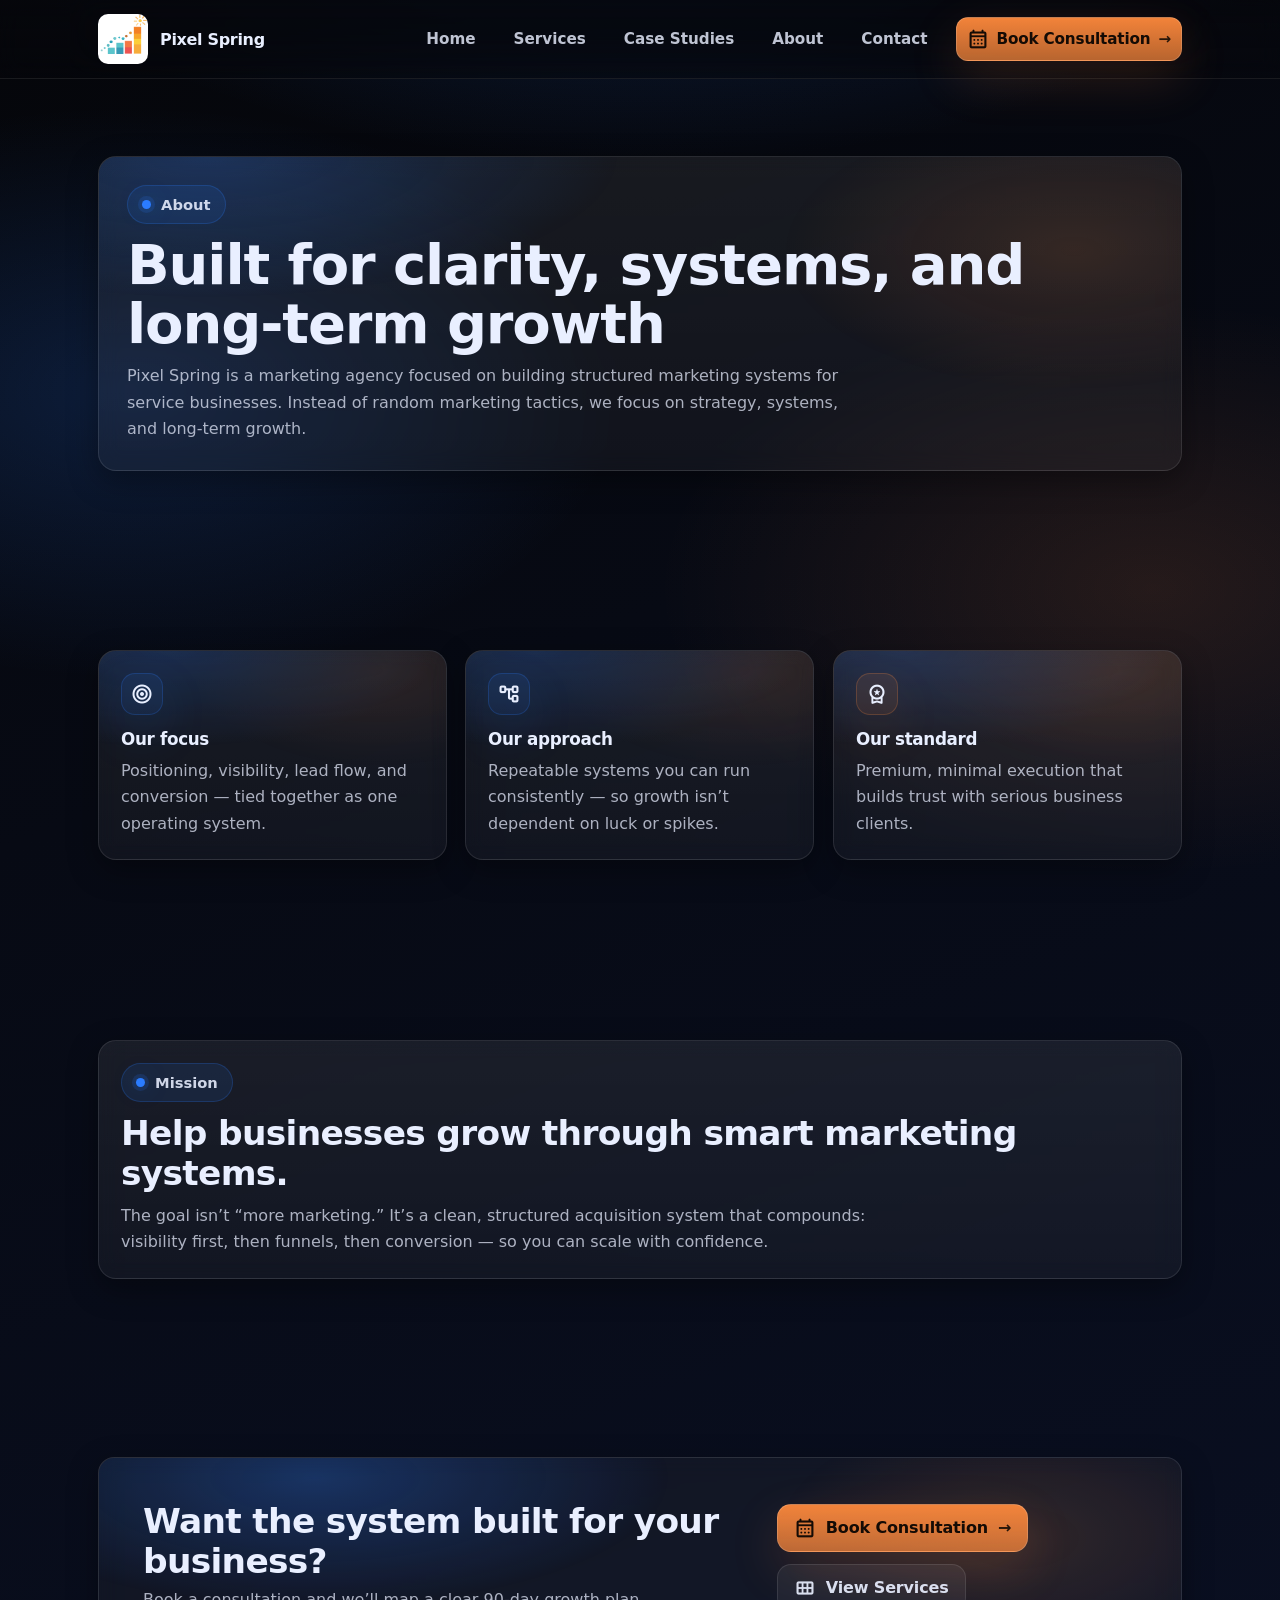
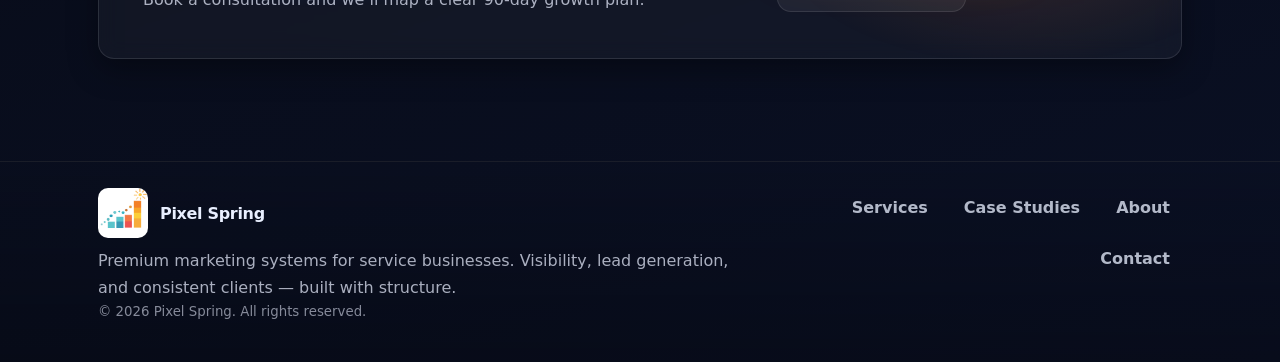
<file: about.html>
<!doctype html>
<html lang="en">
  <head>
    <meta charset="UTF-8" />
    <meta name="viewport" content="width=device-width, initial-scale=1.0" />
    <meta
      name="description"
      content="About Pixel Spring: a marketing agency focused on building structured marketing systems for service businesses."
    />
    <title>About — Pixel Spring</title>
    <link rel="preconnect" href="https://fonts.googleapis.com" />
    <link rel="preconnect" href="https://fonts.gstatic.com" crossorigin />
    <link
      href="https://fonts.googleapis.com/css2?family=Inter:wght@400;500;600;700;800;900&display=swap"
      rel="stylesheet"
    />
    <link
      href="https://fonts.googleapis.com/css2?family=Material+Symbols+Rounded:opsz,wght,FILL,GRAD@24,500,0,0&display=swap"
      rel="stylesheet"
    />
    <style>
      :root {
        font-family: Inter, ui-sans-serif, system-ui, -apple-system, "Segoe UI", Roboto, Helvetica, Arial;
      }
    </style>
    <link rel="stylesheet" href="./assets/styles.css" />
  </head>
  <body>
    <div class="nav-wrap">
      <nav class="nav" aria-label="Primary">
        <a class="brand" href="./index.html">
          <span class="logo" aria-hidden="true"></span>
          <span>Pixel Spring</span>
        </a>

        <div class="nav-links" role="navigation" aria-label="Site">
          <a data-nav="true" href="./index.html">Home</a>
          <a data-nav="true" href="./services.html">Services</a>
          <a data-nav="true" href="./case-studies.html">Case Studies</a>
          <a data-nav="true" href="./about.html">About</a>
          <a data-nav="true" href="./contact.html">Contact</a>
          <a class="btn accent" href="./contact.html">
            <span class="ms" aria-hidden="true">calendar_month</span>
            Book Consultation <span class="arrow" aria-hidden="true">→</span>
          </a>
        </div>

        <button
          class="nav-toggle"
          type="button"
          aria-label="Open menu"
          aria-expanded="false"
          data-mobile-toggle="true"
        >
          <svg width="20" height="20" viewBox="0 0 24 24" fill="none" aria-hidden="true">
            <path
              d="M4 7h16M4 12h16M4 17h16"
              stroke="currentColor"
              stroke-width="2"
              stroke-linecap="round"
            />
          </svg>
        </button>
      </nav>

      <div class="mobile-panel" data-mobile-panel="true">
        <div class="card">
          <a data-nav="true" href="./index.html">Home</a>
          <a data-nav="true" href="./services.html">Services</a>
          <a data-nav="true" href="./case-studies.html">Case Studies</a>
          <a data-nav="true" href="./about.html">About</a>
          <a data-nav="true" href="./contact.html">Contact</a>
          <div class="mobile-actions">
            <a class="btn accent" href="./contact.html">Book Consultation →</a>
            <a class="btn secondary" href="./services.html">View Services</a>
          </div>
        </div>
      </div>
    </div>

    <header class="page-hero section compact">
      <div class="container">
        <div class="card reveal">
          <div class="pill">
            <span class="dot" aria-hidden="true"></span>
            About
          </div>
          <h1 style="margin-top: 12px">Built for clarity, systems, and long‑term growth</h1>
          <p style="max-width: 72ch; margin-bottom: 0">
            Pixel Spring is a marketing agency focused on building structured marketing systems for service businesses.
            Instead of random marketing tactics, we focus on strategy, systems, and long-term growth.
          </p>
        </div>
      </div>
    </header>

    <main>
      <section class="section">
        <div class="container">
          <div class="grid cards-3">
            <article class="card glow pad reveal">
              <div class="icon" aria-hidden="true"><span class="ms" aria-hidden="true">target</span></div>
              <h3 class="card-title">Our focus</h3>
              <p>Positioning, visibility, lead flow, and conversion — tied together as one operating system.</p>
            </article>
            <article class="card glow pad reveal">
              <div class="icon" aria-hidden="true"><span class="ms" aria-hidden="true">account_tree</span></div>
              <h3 class="card-title">Our approach</h3>
              <p>Repeatable systems you can run consistently — so growth isn’t dependent on luck or spikes.</p>
            </article>
            <article class="card glow pad reveal">
              <div class="icon orange" aria-hidden="true"><span class="ms" aria-hidden="true">workspace_premium</span></div>
              <h3 class="card-title">Our standard</h3>
              <p>Premium, minimal execution that builds trust with serious business clients.</p>
            </article>
          </div>
        </div>
      </section>

      <section class="section compact">
        <div class="container">
          <div class="card pad reveal">
            <div class="pill">
              <span class="dot" aria-hidden="true"></span>
              Mission
            </div>
            <h2 style="margin-top: 12px">Help businesses grow through smart marketing systems.</h2>
            <p style="max-width: 78ch; margin-bottom: 0">
              The goal isn’t “more marketing.” It’s a clean, structured acquisition system that compounds: visibility first, then funnels,
              then conversion — so you can scale with confidence.
            </p>
          </div>
        </div>
      </section>

      <section class="section cta">
        <div class="container">
          <div class="card panel reveal">
            <div>
              <h2>Want the system built for your business?</h2>
              <p>Book a consultation and we’ll map a clear 90-day growth plan.</p>
            </div>
            <div style="display: flex; gap: 12px; flex-wrap: wrap">
              <a class="btn accent" href="./contact.html">
                <span class="ms" aria-hidden="true">calendar_month</span>
                Book Consultation <span class="arrow">→</span>
              </a>
              <a class="btn secondary" href="./services.html">
                <span class="ms" aria-hidden="true">view_module</span>
                View Services
              </a>
            </div>
          </div>
        </div>
      </section>
    </main>

    <footer>
      <div class="container">
        <div class="footer-grid">
          <div>
            <a class="brand" href="./index.html">
              <span class="logo" aria-hidden="true"></span>
              <span>Pixel Spring</span>
            </a>
            <p style="margin-top: 10px; margin-bottom: 0">
              Premium marketing systems for service businesses. Visibility, lead generation, and consistent clients — built with structure.
            </p>
            <small>© <span id="year"></span> Pixel Spring. All rights reserved.</small>
          </div>
          <div class="footer-links" aria-label="Footer">
            <a href="./services.html">Services</a>
            <a href="./case-studies.html">Case Studies</a>
            <a href="./about.html">About</a>
            <a href="./contact.html">Contact</a>
          </div>
        </div>
      </div>
    </footer>

    <script src="./assets/main.js"></script>
    <script>
      document.getElementById("year").textContent = new Date().getFullYear();
    </script>
  </body>
</html>
</file>
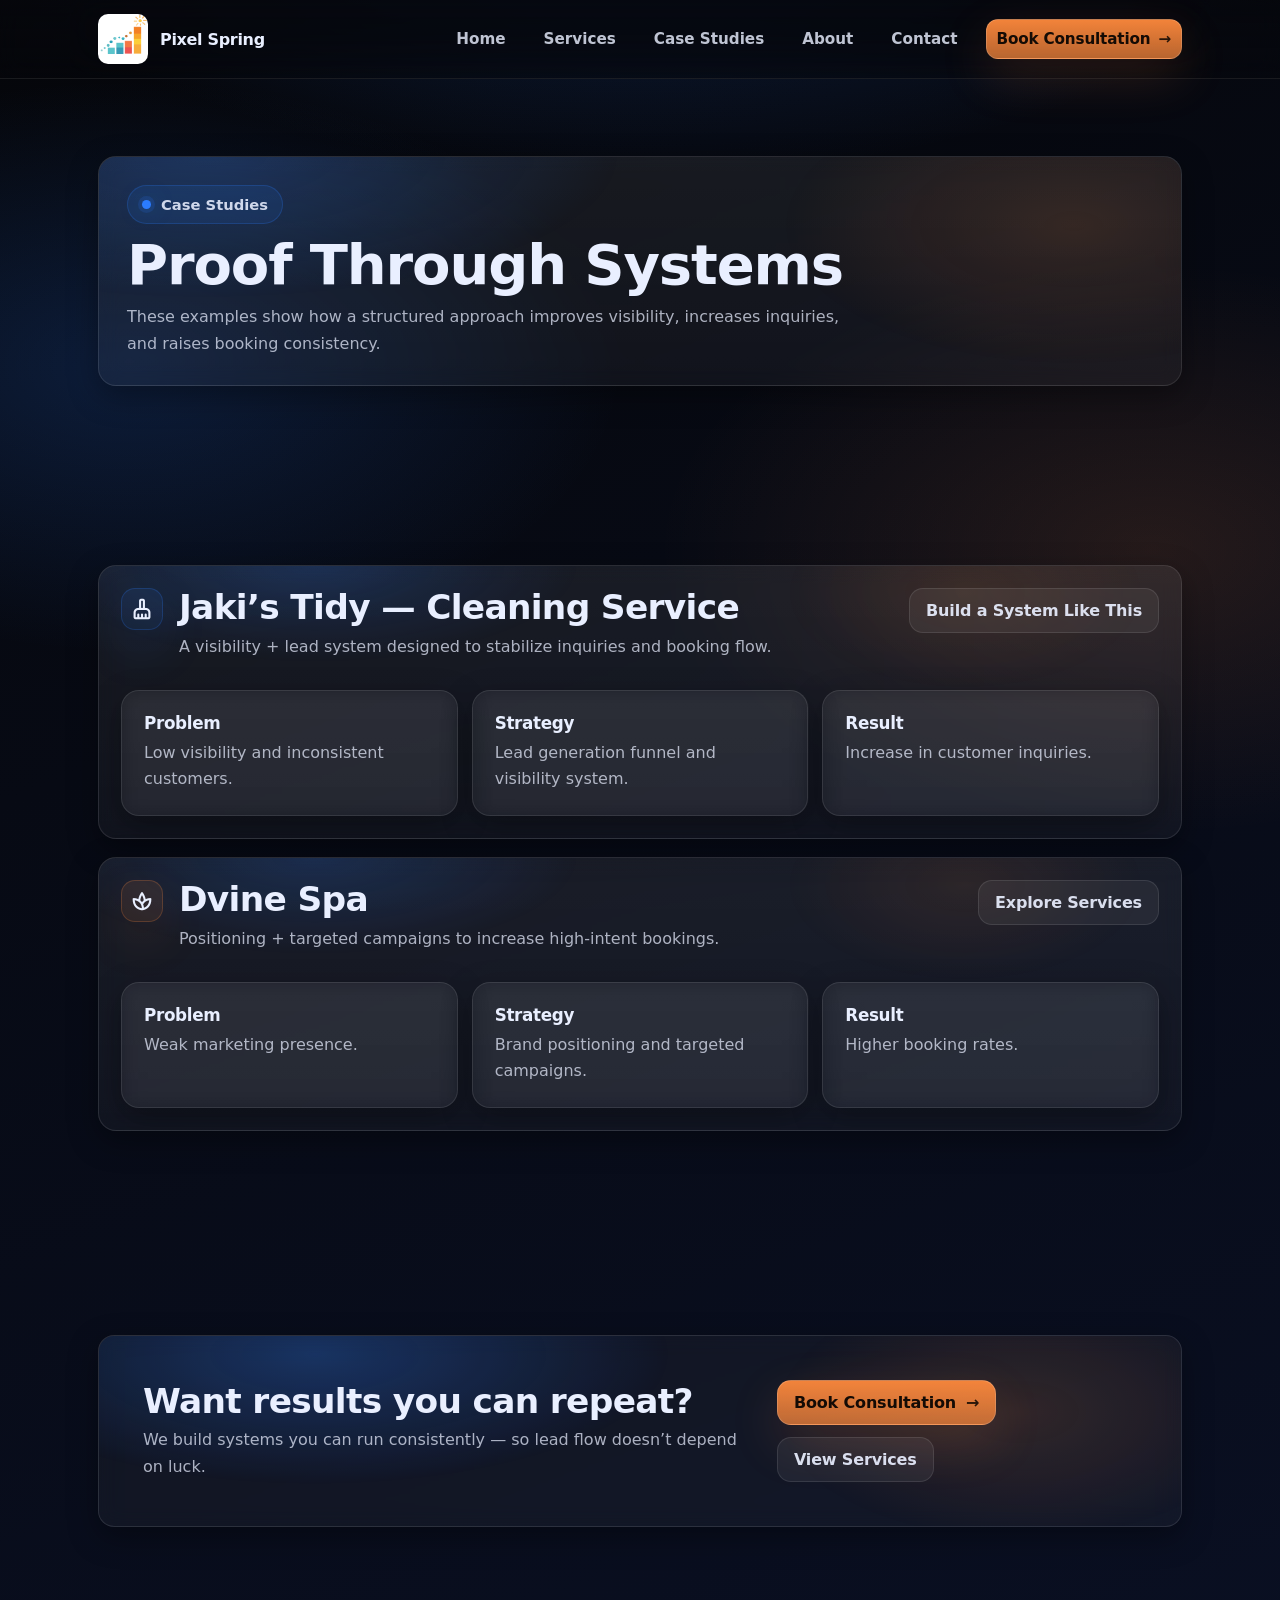
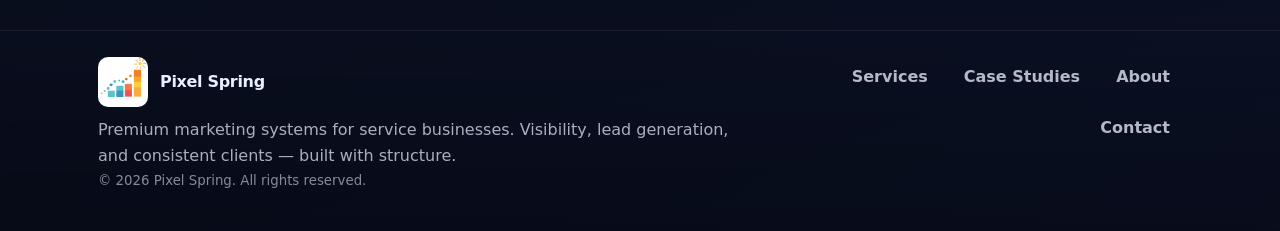
<file: case-studies.html>
<!doctype html>
<html lang="en">
  <head>
    <meta charset="UTF-8" />
    <meta name="viewport" content="width=device-width, initial-scale=1.0" />
    <meta
      name="description"
      content="Pixel Spring case studies: structured marketing systems that increase visibility, lead flow, and bookings for service businesses."
    />
    <title>Case Studies — Pixel Spring</title>
    <link rel="preconnect" href="https://fonts.googleapis.com" />
    <link rel="preconnect" href="https://fonts.gstatic.com" crossorigin />
    <link
      href="https://fonts.googleapis.com/css2?family=Inter:wght@400;500;600;700;800;900&display=swap"
      rel="stylesheet"
    />
    <link
      href="https://fonts.googleapis.com/css2?family=Material+Symbols+Rounded:opsz,wght,FILL,GRAD@24,500,0,0&display=swap"
      rel="stylesheet"
    />
    <style>
      :root {
        font-family: Inter, ui-sans-serif, system-ui, -apple-system, "Segoe UI", Roboto, Helvetica, Arial;
      }
    </style>
    <link rel="stylesheet" href="./assets/styles.css" />
  </head>
  <body>
    <div class="nav-wrap">
      <nav class="nav" aria-label="Primary">
        <a class="brand" href="./index.html">
          <span class="logo" aria-hidden="true"></span>
          <span>Pixel Spring</span>
        </a>

        <div class="nav-links" role="navigation" aria-label="Site">
          <a data-nav="true" href="./index.html">Home</a>
          <a data-nav="true" href="./services.html">Services</a>
          <a data-nav="true" href="./case-studies.html">Case Studies</a>
          <a data-nav="true" href="./about.html">About</a>
          <a data-nav="true" href="./contact.html">Contact</a>
          <a class="btn accent" href="./contact.html">
            Book Consultation <span class="arrow" aria-hidden="true">→</span>
          </a>
        </div>

        <button
          class="nav-toggle"
          type="button"
          aria-label="Open menu"
          aria-expanded="false"
          data-mobile-toggle="true"
        >
          <svg width="20" height="20" viewBox="0 0 24 24" fill="none" aria-hidden="true">
            <path
              d="M4 7h16M4 12h16M4 17h16"
              stroke="currentColor"
              stroke-width="2"
              stroke-linecap="round"
            />
          </svg>
        </button>
      </nav>

      <div class="mobile-panel" data-mobile-panel="true">
        <div class="card">
          <a data-nav="true" href="./index.html">Home</a>
          <a data-nav="true" href="./services.html">Services</a>
          <a data-nav="true" href="./case-studies.html">Case Studies</a>
          <a data-nav="true" href="./about.html">About</a>
          <a data-nav="true" href="./contact.html">Contact</a>
          <div class="mobile-actions">
            <a class="btn accent" href="./contact.html">Book Consultation →</a>
            <a class="btn secondary" href="./services.html">Services</a>
          </div>
        </div>
      </div>
    </div>

    <header class="page-hero section compact">
      <div class="container">
        <div class="card reveal">
          <div class="pill">
            <span class="dot" aria-hidden="true"></span>
            Case Studies
          </div>
          <h1 style="margin-top: 12px">Proof Through Systems</h1>
          <p style="max-width: 70ch; margin-bottom: 0">
            These examples show how a structured approach improves visibility, increases inquiries, and raises booking consistency.
          </p>
        </div>
      </div>
    </header>

    <main>
      <section class="section">
        <div class="container">
          <div class="grid cards-3">
            <article class="card glow pad reveal" style="grid-column: 1 / -1">
              <div style="display: flex; gap: 16px; align-items: flex-start; flex-wrap: wrap">
                <div class="icon" aria-hidden="true"><span class="ms" aria-hidden="true">cleaning_services</span></div>
                <div style="flex: 1; min-width: 280px">
                  <h2 style="margin: 0 0 6px">Jaki’s Tidy — Cleaning Service</h2>
                  <p style="margin: 0 0 14px">A visibility + lead system designed to stabilize inquiries and booking flow.</p>
                </div>
                <div>
                  <a class="btn secondary" href="./contact.html">Build a System Like This</a>
                </div>
              </div>

              <div class="grid" style="grid-template-columns: repeat(3, minmax(0, 1fr)); gap: 14px; margin-top: 16px">
                <div class="card pad" style="background: rgba(255, 255, 255, 0.035)">
                  <h3 style="margin: 0 0 6px">Problem</h3>
                  <p style="margin: 0">Low visibility and inconsistent customers.</p>
                </div>
                <div class="card pad" style="background: rgba(255, 255, 255, 0.035)">
                  <h3 style="margin: 0 0 6px">Strategy</h3>
                  <p style="margin: 0">Lead generation funnel and visibility system.</p>
                </div>
                <div class="card pad" style="background: rgba(255, 255, 255, 0.035)">
                  <h3 style="margin: 0 0 6px">Result</h3>
                  <p style="margin: 0">Increase in customer inquiries.</p>
                </div>
              </div>
            </article>

            <article class="card glow pad reveal" style="grid-column: 1 / -1">
              <div style="display: flex; gap: 16px; align-items: flex-start; flex-wrap: wrap">
                <div class="icon orange" aria-hidden="true"><span class="ms" aria-hidden="true">spa</span></div>
                <div style="flex: 1; min-width: 280px">
                  <h2 style="margin: 0 0 6px">Dvine Spa</h2>
                  <p style="margin: 0 0 14px">Positioning + targeted campaigns to increase high-intent bookings.</p>
                </div>
                <div>
                  <a class="btn secondary" href="./services.html">Explore Services</a>
                </div>
              </div>

              <div class="grid" style="grid-template-columns: repeat(3, minmax(0, 1fr)); gap: 14px; margin-top: 16px">
                <div class="card pad" style="background: rgba(255, 255, 255, 0.035)">
                  <h3 style="margin: 0 0 6px">Problem</h3>
                  <p style="margin: 0">Weak marketing presence.</p>
                </div>
                <div class="card pad" style="background: rgba(255, 255, 255, 0.035)">
                  <h3 style="margin: 0 0 6px">Strategy</h3>
                  <p style="margin: 0">Brand positioning and targeted campaigns.</p>
                </div>
                <div class="card pad" style="background: rgba(255, 255, 255, 0.035)">
                  <h3 style="margin: 0 0 6px">Result</h3>
                  <p style="margin: 0">Higher booking rates.</p>
                </div>
              </div>
            </article>
          </div>
        </div>
      </section>

      <section class="section cta">
        <div class="container">
          <div class="card panel reveal">
            <div>
              <h2>Want results you can repeat?</h2>
              <p>We build systems you can run consistently — so lead flow doesn’t depend on luck.</p>
            </div>
            <div style="display: flex; gap: 12px; flex-wrap: wrap">
              <a class="btn accent" href="./contact.html">Book Consultation <span class="arrow">→</span></a>
              <a class="btn secondary" href="./services.html">View Services</a>
            </div>
          </div>
        </div>
      </section>
    </main>

    <footer>
      <div class="container">
        <div class="footer-grid">
          <div>
            <a class="brand" href="./index.html">
              <span class="logo" aria-hidden="true"></span>
              <span>Pixel Spring</span>
            </a>
            <p style="margin-top: 10px; margin-bottom: 0">
              Premium marketing systems for service businesses. Visibility, lead generation, and consistent clients — built with structure.
            </p>
            <small>© <span id="year"></span> Pixel Spring. All rights reserved.</small>
          </div>
          <div class="footer-links" aria-label="Footer">
            <a href="./services.html">Services</a>
            <a href="./case-studies.html">Case Studies</a>
            <a href="./about.html">About</a>
            <a href="./contact.html">Contact</a>
          </div>
        </div>
      </div>
    </footer>

    <script src="./assets/main.js"></script>
    <script>
      document.getElementById("year").textContent = new Date().getFullYear();
    </script>
  </body>
</html>
</file>
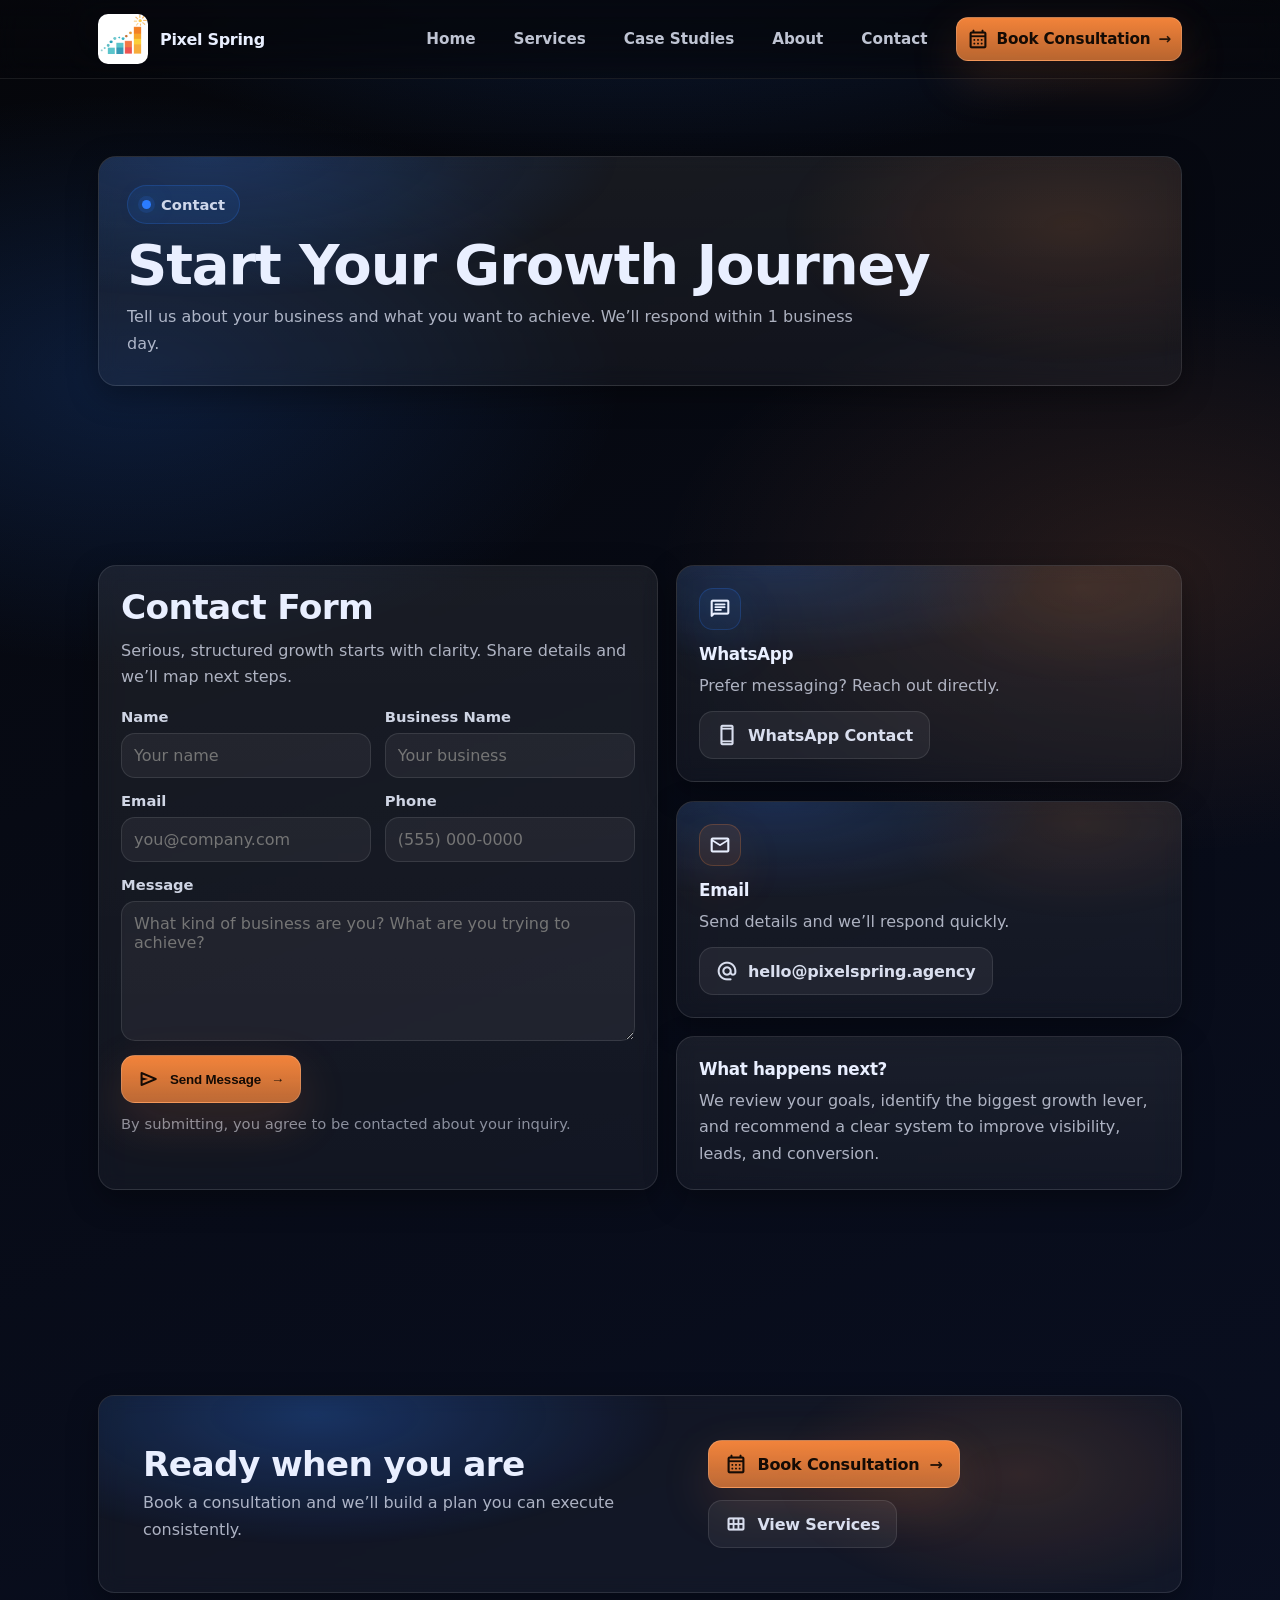
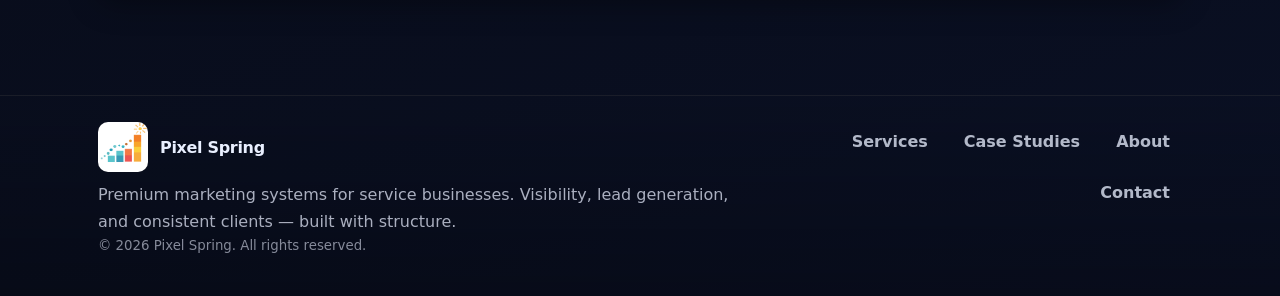
<file: contact.html>
<!doctype html>
<html lang="en">
  <head>
    <meta charset="UTF-8" />
    <meta name="viewport" content="width=device-width, initial-scale=1.0" />
    <meta
      name="description"
      content="Contact Pixel Spring to start your growth journey. Book a consultation and build a structured marketing system for consistent clients."
    />
    <title>Contact — Pixel Spring</title>
    <link rel="preconnect" href="https://fonts.googleapis.com" />
    <link rel="preconnect" href="https://fonts.gstatic.com" crossorigin />
    <link
      href="https://fonts.googleapis.com/css2?family=Inter:wght@400;500;600;700;800;900&display=swap"
      rel="stylesheet"
    />
    <link
      href="https://fonts.googleapis.com/css2?family=Material+Symbols+Rounded:opsz,wght,FILL,GRAD@24,500,0,0&display=swap"
      rel="stylesheet"
    />
    <style>
      :root {
        font-family: Inter, ui-sans-serif, system-ui, -apple-system, "Segoe UI", Roboto, Helvetica, Arial;
      }
    </style>
    <link rel="stylesheet" href="./assets/styles.css" />
  </head>
  <body>
    <div class="nav-wrap">
      <nav class="nav" aria-label="Primary">
        <a class="brand" href="./index.html">
          <span class="logo" aria-hidden="true"></span>
          <span>Pixel Spring</span>
        </a>

        <div class="nav-links" role="navigation" aria-label="Site">
          <a data-nav="true" href="./index.html">Home</a>
          <a data-nav="true" href="./services.html">Services</a>
          <a data-nav="true" href="./case-studies.html">Case Studies</a>
          <a data-nav="true" href="./about.html">About</a>
          <a data-nav="true" href="./contact.html">Contact</a>
          <a class="btn accent" href="./contact.html">
            <span class="ms" aria-hidden="true">calendar_month</span>
            Book Consultation <span class="arrow" aria-hidden="true">→</span>
          </a>
        </div>

        <button
          class="nav-toggle"
          type="button"
          aria-label="Open menu"
          aria-expanded="false"
          data-mobile-toggle="true"
        >
          <svg width="20" height="20" viewBox="0 0 24 24" fill="none" aria-hidden="true">
            <path
              d="M4 7h16M4 12h16M4 17h16"
              stroke="currentColor"
              stroke-width="2"
              stroke-linecap="round"
            />
          </svg>
        </button>
      </nav>

      <div class="mobile-panel" data-mobile-panel="true">
        <div class="card">
          <a data-nav="true" href="./index.html">Home</a>
          <a data-nav="true" href="./services.html">Services</a>
          <a data-nav="true" href="./case-studies.html">Case Studies</a>
          <a data-nav="true" href="./about.html">About</a>
          <a data-nav="true" href="./contact.html">Contact</a>
          <div class="mobile-actions">
            <a class="btn accent" href="./contact.html">Book Consultation →</a>
            <a class="btn secondary" href="./services.html">View Services</a>
          </div>
        </div>
      </div>
    </div>

    <header class="page-hero section compact">
      <div class="container">
        <div class="card reveal">
          <div class="pill">
            <span class="dot" aria-hidden="true"></span>
            Contact
          </div>
          <h1 style="margin-top: 12px">Start Your Growth Journey</h1>
          <p style="max-width: 72ch; margin-bottom: 0">
            Tell us about your business and what you want to achieve. We’ll respond within 1 business day.
          </p>
        </div>
      </div>
    </header>

    <main>
      <section class="section">
        <div class="container">
          <div class="grid contact-grid" style="grid-template-columns: 1.05fr 0.95fr; gap: 18px">
            <div class="card pad reveal">
              <h2 style="margin-bottom: 10px">Contact Form</h2>
              <p style="margin-bottom: 18px">Serious, structured growth starts with clarity. Share details and we’ll map next steps.</p>

              <form class="form" data-contact-form="true">
                <div class="field">
                  <label for="name">Name</label>
                  <input id="name" name="name" type="text" autocomplete="name" placeholder="Your name" />
                </div>
                <div class="field">
                  <label for="business">Business Name</label>
                  <input id="business" name="business" type="text" autocomplete="organization" placeholder="Your business" />
                </div>
                <div class="field">
                  <label for="email">Email</label>
                  <input id="email" name="email" type="email" autocomplete="email" placeholder="you@company.com" />
                </div>
                <div class="field">
                  <label for="phone">Phone</label>
                  <input id="phone" name="phone" type="tel" autocomplete="tel" placeholder="(555) 000-0000" />
                </div>
                <div class="field full">
                  <label for="message">Message</label>
                  <textarea id="message" name="message" placeholder="What kind of business are you? What are you trying to achieve?"></textarea>
                </div>

                <div class="form-actions">
                  <button class="btn accent" type="submit">
                    <span class="ms" aria-hidden="true">send</span>
                    Send Message <span class="arrow" aria-hidden="true">→</span>
                  </button>
                  <span class="note">By submitting, you agree to be contacted about your inquiry.</span>
                </div>
              </form>
            </div>

            <aside class="grid" style="gap: 18px">
              <div class="card glow pad reveal">
                <div class="icon" aria-hidden="true"><span class="ms" aria-hidden="true">chat</span></div>
                <h3 class="card-title">WhatsApp</h3>
                <p style="margin-bottom: 12px">Prefer messaging? Reach out directly.</p>
                <a class="btn secondary" href="#" onclick="return false;">
                  <span class="ms" aria-hidden="true">smartphone</span>
                  WhatsApp Contact
                </a>
              </div>

              <div class="card glow pad reveal">
                <div class="icon orange" aria-hidden="true"><span class="ms" aria-hidden="true">mail</span></div>
                <h3 class="card-title">Email</h3>
                <p style="margin-bottom: 12px">Send details and we’ll respond quickly.</p>
                <a class="btn secondary" href="mailto:hello@pixelspring.agency">
                  <span class="ms" aria-hidden="true">alternate_email</span>
                  hello@pixelspring.agency
                </a>
              </div>

              <div class="card pad reveal">
                <h3 style="margin-top: 0; margin-bottom: 8px">What happens next?</h3>
                <p style="margin: 0">
                  We review your goals, identify the biggest growth lever, and recommend a clear system to improve visibility, leads, and conversion.
                </p>
              </div>
            </aside>
          </div>
        </div>
      </section>

      <section class="section cta">
        <div class="container">
          <div class="card panel reveal">
            <div>
              <h2>Ready when you are</h2>
              <p>Book a consultation and we’ll build a plan you can execute consistently.</p>
            </div>
            <div style="display: flex; gap: 12px; flex-wrap: wrap">
              <a class="btn accent" href="./contact.html">
                <span class="ms" aria-hidden="true">calendar_month</span>
                Book Consultation <span class="arrow">→</span>
              </a>
              <a class="btn secondary" href="./services.html">
                <span class="ms" aria-hidden="true">view_module</span>
                View Services
              </a>
            </div>
          </div>
        </div>
      </section>
    </main>

    <footer>
      <div class="container">
        <div class="footer-grid">
          <div>
            <a class="brand" href="./index.html">
              <span class="logo" aria-hidden="true"></span>
              <span>Pixel Spring</span>
            </a>
            <p style="margin-top: 10px; margin-bottom: 0">
              Premium marketing systems for service businesses. Visibility, lead generation, and consistent clients — built with structure.
            </p>
            <small>© <span id="year"></span> Pixel Spring. All rights reserved.</small>
          </div>
          <div class="footer-links" aria-label="Footer">
            <a href="./services.html">Services</a>
            <a href="./case-studies.html">Case Studies</a>
            <a href="./about.html">About</a>
            <a href="./contact.html">Contact</a>
          </div>
        </div>
      </div>
    </footer>

    <script src="./assets/main.js"></script>
    <script>
      document.getElementById("year").textContent = new Date().getFullYear();
    </script>
  </body>
</html>
</file>
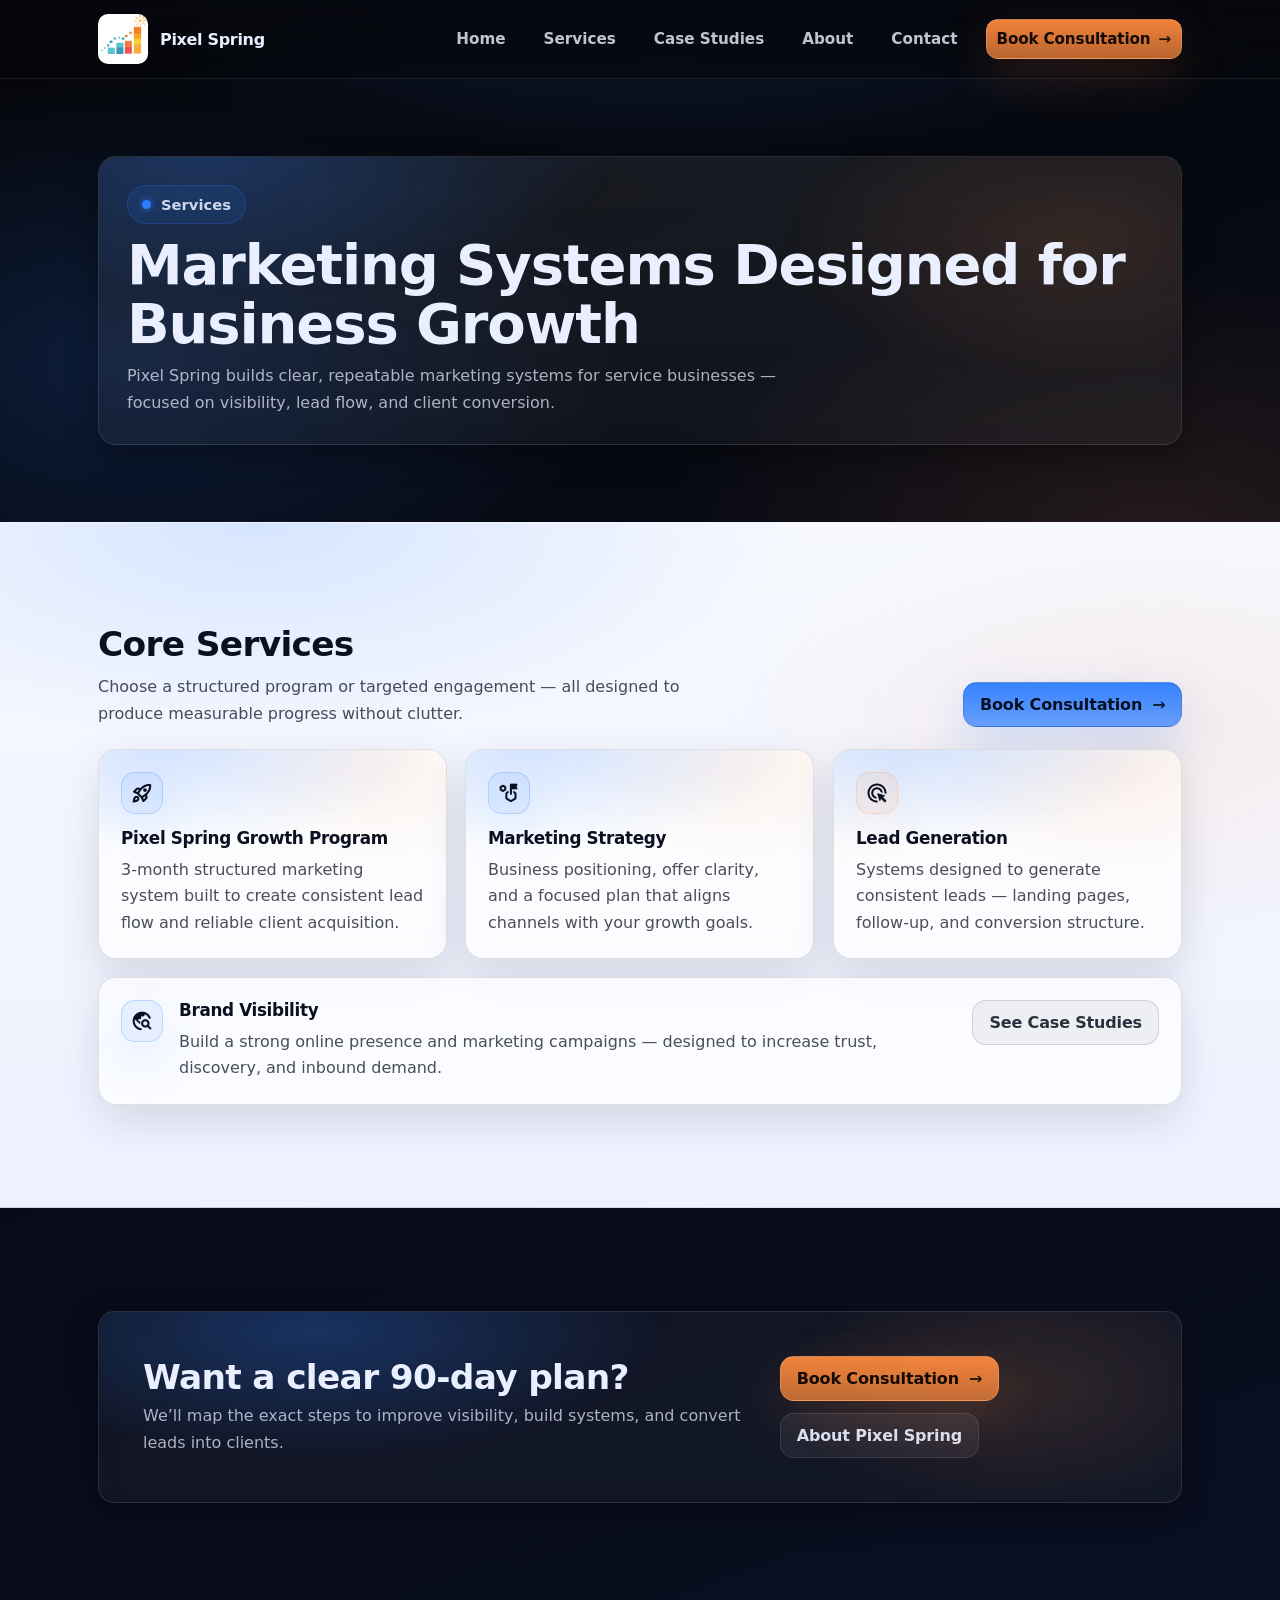
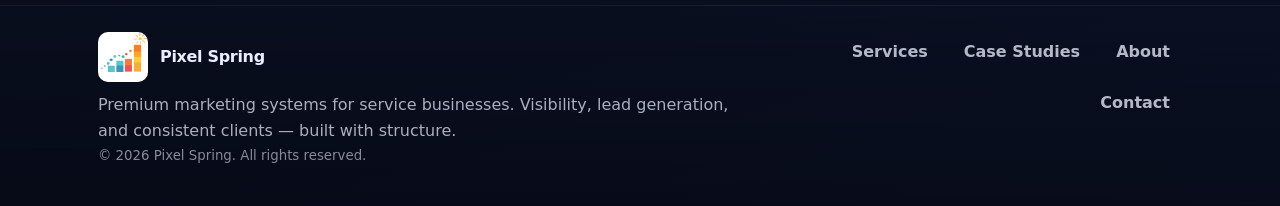
<file: services.html>
<!doctype html>
<html lang="en">
  <head>
    <meta charset="UTF-8" />
    <meta name="viewport" content="width=device-width, initial-scale=1.0" />
    <meta
      name="description"
      content="Explore Pixel Spring services: a 3-month growth program, marketing strategy, lead generation systems, and brand visibility."
    />
    <title>Services — Pixel Spring</title>
    <link rel="preconnect" href="https://fonts.googleapis.com" />
    <link rel="preconnect" href="https://fonts.gstatic.com" crossorigin />
    <link
      href="https://fonts.googleapis.com/css2?family=Inter:wght@400;500;600;700;800;900&display=swap"
      rel="stylesheet"
    />
    <link
      href="https://fonts.googleapis.com/css2?family=Material+Symbols+Rounded:opsz,wght,FILL,GRAD@24,500,0,0&display=swap"
      rel="stylesheet"
    />
    <style>
      :root {
        font-family: Inter, ui-sans-serif, system-ui, -apple-system, "Segoe UI", Roboto, Helvetica, Arial;
      }
    </style>
    <link rel="stylesheet" href="./assets/styles.css" />
  </head>
  <body>
    <div class="nav-wrap">
      <nav class="nav" aria-label="Primary">
        <a class="brand" href="./index.html">
          <span class="logo" aria-hidden="true"></span>
          <span>Pixel Spring</span>
        </a>

        <div class="nav-links" role="navigation" aria-label="Site">
          <a data-nav="true" href="./index.html">Home</a>
          <a data-nav="true" href="./services.html">Services</a>
          <a data-nav="true" href="./case-studies.html">Case Studies</a>
          <a data-nav="true" href="./about.html">About</a>
          <a data-nav="true" href="./contact.html">Contact</a>
          <a class="btn accent" href="./contact.html">
            Book Consultation <span class="arrow" aria-hidden="true">→</span>
          </a>
        </div>

        <button
          class="nav-toggle"
          type="button"
          aria-label="Open menu"
          aria-expanded="false"
          data-mobile-toggle="true"
        >
          <svg width="20" height="20" viewBox="0 0 24 24" fill="none" aria-hidden="true">
            <path
              d="M4 7h16M4 12h16M4 17h16"
              stroke="currentColor"
              stroke-width="2"
              stroke-linecap="round"
            />
          </svg>
        </button>
      </nav>

      <div class="mobile-panel" data-mobile-panel="true">
        <div class="card">
          <a data-nav="true" href="./index.html">Home</a>
          <a data-nav="true" href="./services.html">Services</a>
          <a data-nav="true" href="./case-studies.html">Case Studies</a>
          <a data-nav="true" href="./about.html">About</a>
          <a data-nav="true" href="./contact.html">Contact</a>
          <div class="mobile-actions">
            <a class="btn accent" href="./contact.html">Book Consultation →</a>
            <a class="btn secondary" href="./case-studies.html">Case Studies</a>
          </div>
        </div>
      </div>
    </div>

    <header class="page-hero section compact">
      <div class="container">
        <div class="card reveal">
          <div class="pill">
            <span class="dot" aria-hidden="true"></span>
            Services
          </div>
          <h1 style="margin-top: 12px">Marketing Systems Designed for Business Growth</h1>
          <p style="max-width: 70ch; margin-bottom: 0">
            Pixel Spring builds clear, repeatable marketing systems for service businesses — focused on visibility, lead flow, and client conversion.
          </p>
        </div>
      </div>
    </header>

    <main>
      <section class="section light-section">
        <div class="container">
          <div class="section-head reveal">
            <div>
              <h2>Core Services</h2>
              <p>Choose a structured program or targeted engagement — all designed to produce measurable progress without clutter.</p>
            </div>
            <a class="btn primary reveal" href="./contact.html">Book Consultation <span class="arrow">→</span></a>
          </div>

          <div class="grid cards-3">
            <article class="card glow pad reveal">
              <div class="icon" aria-hidden="true">
                <span class="ms" aria-hidden="true">rocket_launch</span>
              </div>
              <h3 class="card-title">Pixel Spring Growth Program</h3>
              <p>3‑month structured marketing system built to create consistent lead flow and reliable client acquisition.</p>
            </article>

            <article class="card glow pad reveal">
              <div class="icon" aria-hidden="true">
                <span class="ms" aria-hidden="true">strategy</span>
              </div>
              <h3 class="card-title">Marketing Strategy</h3>
              <p>Business positioning, offer clarity, and a focused plan that aligns channels with your growth goals.</p>
            </article>

            <article class="card glow pad reveal">
              <div class="icon orange" aria-hidden="true">
                <span class="ms" aria-hidden="true">ads_click</span>
              </div>
              <h3 class="card-title">Lead Generation</h3>
              <p>Systems designed to generate consistent leads — landing pages, follow-up, and conversion structure.</p>
            </article>

            <article class="card pad reveal" style="grid-column: 1 / -1">
              <div style="display: flex; gap: 16px; align-items: flex-start; flex-wrap: wrap">
                <div class="icon" aria-hidden="true">
                  <span class="ms" aria-hidden="true">travel_explore</span>
                </div>
                <div style="flex: 1; min-width: 260px">
                  <h3 class="card-title" style="margin-top: 0">Brand Visibility</h3>
                  <p style="margin-bottom: 0">
                    Build a strong online presence and marketing campaigns — designed to increase trust, discovery, and inbound demand.
                  </p>
                </div>
                <div>
                  <a class="btn secondary" href="./case-studies.html">See Case Studies</a>
                </div>
              </div>
            </article>
          </div>
        </div>
      </section>

      <section class="section cta">
        <div class="container">
          <div class="card panel reveal">
            <div>
              <h2>Want a clear 90-day plan?</h2>
              <p>We’ll map the exact steps to improve visibility, build systems, and convert leads into clients.</p>
            </div>
            <div style="display: flex; gap: 12px; flex-wrap: wrap">
              <a class="btn accent" href="./contact.html">Book Consultation <span class="arrow">→</span></a>
              <a class="btn secondary" href="./about.html">About Pixel Spring</a>
            </div>
          </div>
        </div>
      </section>
    </main>

    <footer>
      <div class="container">
        <div class="footer-grid">
          <div>
            <a class="brand" href="./index.html">
              <span class="logo" aria-hidden="true"></span>
              <span>Pixel Spring</span>
            </a>
            <p style="margin-top: 10px; margin-bottom: 0">
              Premium marketing systems for service businesses. Visibility, lead generation, and consistent clients — built with structure.
            </p>
            <small>© <span id="year"></span> Pixel Spring. All rights reserved.</small>
          </div>
          <div class="footer-links" aria-label="Footer">
            <a href="./services.html">Services</a>
            <a href="./case-studies.html">Case Studies</a>
            <a href="./about.html">About</a>
            <a href="./contact.html">Contact</a>
          </div>
        </div>
      </div>
    </footer>

    <script src="./assets/main.js"></script>
    <script>
      document.getElementById("year").textContent = new Date().getFullYear();
    </script>
  </body>
</html>
</file>
<file: assets/styles.css>
:root{
  --bg-0:#05060a;
  --bg-1:#070a14;
  --bg-2:#0a1024;
  --surface:rgba(255,255,255,.06);
  --surface-2:rgba(255,255,255,.085);
  --stroke:rgba(255,255,255,.10);
  --text:#e9efff;
  --muted:rgba(233,239,255,.72);
  --muted-2:rgba(233,239,255,.56);
  --blue:#2b7cff;
  --blue-2:#5aa7ff;
  --orange:#ff8a3d;
  --light-bg-0:#f7f9ff;
  --light-bg-1:#eef2ff;
  --light-surface:rgba(8,16,32,.05);
  --light-stroke:rgba(8,16,32,.12);
  --light-text:#0b1020;
  --light-muted:rgba(11,16,32,.74);
  --light-muted-2:rgba(11,16,32,.58);
  --shadow: 0 18px 60px rgba(0,0,0,.55);
  --shadow-soft: 0 10px 30px rgba(0,0,0,.35);
  --radius: 18px;
  --radius-sm: 14px;
  --max: 1140px;
  --gutter: clamp(18px, 3vw, 28px);
}
#green{color: rgb(0, 187, 0);}
*{ box-sizing:border-box; }
html{ scroll-behavior:smooth; }
body{
  margin:0;
  font-family: ui-sans-serif, system-ui, -apple-system, "Segoe UI", Roboto, Helvetica, Arial, "Apple Color Emoji", "Segoe UI Emoji";
  color:var(--text);
  background:
    radial-gradient(1200px 600px at 50% -10%, rgba(43,124,255,.28), transparent 60%),
    radial-gradient(900px 520px at 10% 20%, rgba(43,124,255,.18), transparent 55%),
    radial-gradient(900px 520px at 90% 30%, rgba(255,138,61,.12), transparent 55%),
    linear-gradient(160deg, var(--bg-0), var(--bg-1) 35%, var(--bg-2));
  min-height:100vh;
  overflow-x:hidden;
}

@media (prefers-reduced-motion: reduce){
  html{ scroll-behavior:auto; }
  *{ transition:none !important; animation:none !important; }
}

/* Typography */
h1,h2,h3{ margin:0 0 .6rem 0; letter-spacing:-0.02em; }
h1{
  font-size: clamp(2.2rem, 5vw, 3.5rem);
  line-height: 1.05;
}
h2{
  font-size: clamp(1.5rem, 2.8vw, 2.15rem);
  line-height: 1.15;
}
h3{
  font-size: 1.05rem;
  line-height: 1.25;
}
p{ margin:0 0 1rem 0; color:var(--muted); line-height:1.65; }
small{ color:var(--muted-2); }

/* Layout */
.container{
  width:100%;
  max-width:var(--max);
  margin:0 auto;
  padding:0 var(--gutter);
}
.section{
  padding: clamp(64px, 8vw, 110px) 0;
  position:relative;
}
.section.compact{
  padding: clamp(48px, 6vw, 84px) 0;
}
.grid{ display:grid; gap:18px; }

/* Decorative lines */
.glow-lines{
  position:absolute;
  inset:-10%;
  pointer-events:none;
  opacity:.75;
  filter: blur(.2px);
  background:
    radial-gradient(800px 260px at 20% 20%, rgba(43,124,255,.18), transparent 60%),
    radial-gradient(600px 260px at 80% 35%, rgba(43,124,255,.14), transparent 60%),
    linear-gradient(90deg, transparent, rgba(43,124,255,.10), transparent),
    linear-gradient(0deg, transparent, rgba(255,138,61,.08), transparent);
  mask-image: linear-gradient(#000, transparent 88%);
  animation: drift 14s ease-in-out infinite;
}
.grid-overlay{
  position:absolute;
  inset:0;
  pointer-events:none;
  opacity:.35;
  background-image:
    linear-gradient(rgba(255,255,255,.06) 1px, transparent 1px),
    linear-gradient(90deg, rgba(255,255,255,.06) 1px, transparent 1px);
  background-size: 64px 64px;
  mask-image: radial-gradient(circle at 50% 25%, #000, transparent 60%);
  animation: gridFloat 18s ease-in-out infinite;
}

@keyframes drift{
  0%,100%{ transform: translate3d(0,0,0) scale(1); opacity:.72; }
  50%{ transform: translate3d(1.2%, -0.6%, 0) scale(1.01); opacity:.84; }
}
@keyframes gridFloat{
  0%,100%{ transform: translate3d(0,0,0); opacity:.30; }
  50%{ transform: translate3d(0, -10px, 0); opacity:.40; }
}

/* Cards / Glass */
.card{
  background: linear-gradient(180deg, rgba(255,255,255,.075), rgba(255,255,255,.045));
  border: 1px solid var(--stroke);
  border-radius: var(--radius);
  box-shadow: var(--shadow-soft);
  backdrop-filter: blur(10px);
  -webkit-backdrop-filter: blur(10px);
  overflow:hidden;
  transition: transform .18s ease, box-shadow .18s ease, border-color .18s ease, background .18s ease;
}
.card.pad{ padding: 22px; }
.card:hover{
  transform: translateY(-2px);
  box-shadow: 0 18px 60px rgba(0,0,0,.46);
  border-color: rgba(255,255,255,.14);
}
.card.glow{
  position:relative;
}

.card.glow::before{
  content:"";
  position:absolute;
  inset:-1px;
  background: radial-gradient(380px 140px at 20% 0%, rgba(43,124,255,.35), transparent 70%),
              radial-gradient(260px 140px at 80% 10%, rgba(255,138,61,.16), transparent 70%);
  opacity:.55;
  pointer-events:none;
}
.card.glow > *{ position:relative; }

.pill{
  display:inline-flex;
  align-items:center;
  gap:10px;
  padding: 10px 14px;
  border-radius:999px;
  background: rgba(43,124,255,.10);
  border: 1px solid rgba(43,124,255,.22);
  color: rgba(233,239,255,.88);
  font-weight:600;
  font-size:.92rem;
}
.pill .dot{
  width:9px;height:9px;border-radius:50%;
  background: var(--blue);
  box-shadow: 0 0 0 4px rgba(43,124,255,.15), 0 0 24px rgba(43,124,255,.35);
}

/* Nav */
.nav-wrap{
  position:sticky;
  top:0;
  z-index:40;
  backdrop-filter: blur(12px);
  -webkit-backdrop-filter: blur(12px);
  background: linear-gradient(180deg, rgba(6,7,12,.75), rgba(6,7,12,.35));
  border-bottom: 1px solid rgba(255,255,255,.08);
}
.nav{
  display:flex;
  align-items:center;
  justify-content:space-between;
  padding: 14px var(--gutter);
  max-width:var(--max);
  margin:0 auto;
  backdrop-filter: blur(20px);
}
.brand{
  display:flex;
  align-items:center;
  gap:12px;
  text-decoration:none;
  color:var(--text);
  font-weight:800;
  letter-spacing:-0.02em;
}
.logo{
  width:50px;height:50px;border-radius:10px;
  background : url(logo.png);
  background-position: center;
  background-size: cover;
}

.nav-links{
  display:flex;
  align-items:center;
  gap: 18px;
  flex-wrap: nowrap;
}
.nav-links a{
  color: rgba(233,239,255,.82);
  text-decoration:none;
  font-weight:650;
  font-size:.95rem;
  padding: 10px 10px;
  border-radius: 12px;
  display:inline-flex;
  align-items:center;
  gap:8px;
  white-space: nowrap;
}
.nav-menu-btn{
  white-space: nowrap;
}
.nav-links a:hover{
  background: rgba(255,255,255,.06);
  color: rgba(68, 68, 68, 0.95);
}
.nav-links a[aria-current="page"]{
  background: rgba(43,124,255,.10);
  border: 1px solid rgba(43,124,255,.18);
  padding: 9px 10px;
}

.btn{
  appearance:none;
  border:none;
  cursor:pointer;
  text-decoration:none;
  display:inline-flex;
  align-items:center;
  justify-content:center;
  gap:10px;
  border-radius: 14px;
  padding: 12px 16px;
  font-weight:800;
  letter-spacing:-0.01em;
  transition: transform .15s ease, box-shadow .15s ease, background .15s ease, border-color .15s ease;
  white-space:nowrap;
  position:relative;
  overflow:hidden;
}
.btn::after{
  content:"";
  position:absolute;
  inset:-60% -40%;
  background: linear-gradient(90deg, transparent, rgba(255,255,255,.16), transparent);
  transform: rotate(20deg) translateX(-35%);
  opacity:0;
  transition: opacity .2s ease;
  pointer-events:none;
}
.btn:hover::after{
  opacity:.7;
  animation: btnSheen 1.05s ease;
}
@keyframes btnSheen{
  0%{ transform: rotate(20deg) translateX(-45%); }
  100%{ transform: rotate(20deg) translateX(45%); }
}
.btn.primary{
  color: #061022;
  background: linear-gradient(180deg, rgba(43,124,255,.95), rgba(43,124,255,.70));
  box-shadow: 0 18px 50px rgba(43,124,255,.22);
  border: 1px solid rgba(255,255,255,.16);
}
.btn.primary:hover{ transform: translateY(-1px); box-shadow: 0 22px 70px rgba(43,124,255,.28); }
.btn.secondary{
  color: rgba(233,239,255,.92);
  background: rgba(255,255,255,.06);
  border: 1px solid rgba(255,255,255,.10);
}
.btn.secondary:hover{ transform: translateY(-1px); background: rgba(255,255,255,.08); }
.btn.accent{
  color:#140b05;
  background: linear-gradient(180deg, rgba(255,138,61,.95), rgba(255,138,61,.72));
  box-shadow: 0 18px 50px rgba(255,138,61,.16);
  border: 1px solid rgba(255,255,255,.16);
}
.btn.accent:hover{ transform: translateY(-1px); box-shadow: 0 22px 70px rgba(255,138,61,.22); }
.btn .arrow{ opacity:.9; font-weight:900; }
.i8{
  width:16px;
  height:16px;
  opacity:.85;
  display:inline-block;
}

/* Modal (menu popup) */
.modal{
  position: fixed;
  inset: 0;
  z-index: 80;
  display:none;
}
.modal.open{ display:block; }
.modal-backdrop{
  position:absolute;
  inset:0;
  background: rgba(8,12,24,.55);
  backdrop-filter: blur(6px);
}
.modal-panel{
  position: absolute;
  left: 50%;
  top: 50%;
  transform: translate(-50%, -50%);
  width: min(980px, calc(100% - 22px));
  max-height: min(86vh, 820px);
  border-radius: 22px;
  overflow:hidden;
  background:
    radial-gradient(700px 240px at 20% 0%, rgba(43,124,255,.14), transparent 60%),
    radial-gradient(520px 240px at 90% 30%, rgba(255,45,45,.10), transparent 60%),
    linear-gradient(180deg, rgba(255,255,255,.96), rgba(247,249,255,.94));
  border: 1px solid rgba(8,16,32,.12);
  box-shadow: 0 28px 90px rgba(0,0,0,.28);
}
.modal-head{
  display:flex;
  align-items:center;
  justify-content:space-between;
  gap: 12px;
  padding: 12px 14px;
  border-bottom: 1px solid rgba(8,16,32,.10);
  background: rgba(255,255,255,.75);
}
.modal-title{
  display:flex;
  align-items:center;
  gap: 10px;
  font-weight: 950;
  letter-spacing:-.02em;
  color:#111827;
}
.modal-logo{
  width: 26px;
  height: 26px;
  border-radius: 8px;
  object-fit: cover;
  display:block;
}
.modal-close{
  width: 40px;
  height: 40px;
  border-radius: 14px;
  border: 1px solid rgba(8,16,32,.12);
  background: rgba(8,16,32,.04);
  cursor:pointer;
  display:grid;
  place-items:center;
  color:#111827;
}
.modal-close:hover{ background: rgba(8,16,32,.06); }
.modal-body{
  padding: 14px;
  overflow:auto;
  max-height: calc(min(86vh, 820px) - 64px);
}
.menu-img{
  width: 100%;
  height: auto;
  display:block;
  border-radius: 18px;
  border: 1px solid rgba(8,16,32,.10);
  box-shadow: 0 16px 45px rgba(8,16,32,.14);
}

@media (max-width: 720px){
  .modal-body{ padding: 10px; }
  .modal-panel{ border-radius: 18px; }
  .menu-img{ border-radius: 14px; }
}

/* Mobile nav */
.nav-toggle{
  display:none;
  background: rgba(255,255,255,.06);
  border:1px solid rgba(255,255,255,.10);
  border-radius: 14px;
  width:44px;height:44px;
  color: rgba(233,239,255,.92);
}
.nav-toggle:focus{ outline: 2px solid rgba(43,124,255,.55); outline-offset:2px; }
.mobile-panel{
  display:none;
  padding: 0 var(--gutter) 16px;
  max-width:var(--max);
  margin:0 auto;
}
.mobile-panel .card{
  padding: 12px;
  border-radius: 16px;
}
.mobile-panel a{
  display:block;
  padding: 12px 12px;
  border-radius: 14px;
  text-decoration:none;
  color: rgba(233,239,255,.86);
  font-weight:700;
}
.mobile-panel a:hover{ background: rgba(255,255,255,.06); }
.mobile-actions{
  display:flex;
  gap:12px;
  padding: 12px 12px 4px;
}

/* Hero */
.hero{
  padding: clamp(70px, 9vw, 120px) 0 clamp(56px, 7vw, 90px);
}
.hero .wrap{
  display:grid;
  grid-template-columns: 1.25fr .75fr;
  gap: 26px;
  align-items:center;
  position:relative;
}
.hero .headline{
  max-width: 20ch;
}
.hero .sub{
  font-size: clamp(1.02rem, 1.5vw, 1.15rem);
  max-width: 64ch;
}
.hero-actions{
  display:flex;
  gap: 12px;
  flex-wrap:wrap;
  margin-top: 18px;
}
.hero-art{
  min-height: 310px;
  position:relative;
}
.hero-art .orb{
  position:absolute;
  inset: 0;
  border-radius: 26px;
  background:
    radial-gradient(circle at 30% 30%, rgba(43,124,255,.36), transparent 55%),
    radial-gradient(circle at 70% 40%, rgba(43,124,255,.20), transparent 50%),
    radial-gradient(circle at 60% 70%, rgba(255,138,61,.14), transparent 55%),
    linear-gradient(180deg, rgba(255,255,255,.06), rgba(255,255,255,.02));
  border:1px solid rgba(255,255,255,.10);
  box-shadow: var(--shadow);
  overflow:hidden;
  animation: floaty 10s ease-in-out infinite;
}
.hero-art .orb::before{
  content:"";
  position:absolute;
  inset:-30%;
  background:
    conic-gradient(from 180deg, transparent, rgba(43,124,255,.28), transparent 35%, rgba(255,138,61,.10), transparent 75%, rgba(43,124,255,.18));
  opacity:.75;
  filter: blur(20px);
  transform: rotate(-10deg);
  animation: swirl 16s linear infinite;
}
.hero-art .orb:hover{ filter: saturate(1.06); }
.hero-art .orb:hover::before{ opacity:.88; }
.hero-art .lines{
  position:absolute;
  inset:0;
  background:
    linear-gradient(90deg, transparent 0%, rgba(43,124,255,.25) 40%, transparent 55%),
    linear-gradient(0deg, transparent 10%, rgba(255,255,255,.08) 48%, transparent 68%);
  opacity:.25;
  mix-blend-mode: screen;
  mask-image: radial-gradient(circle at 50% 45%, #000, transparent 68%);
  animation: scan 4.4s ease-in-out infinite;
}
.hero-art:hover .lines{ opacity:.32; }

@keyframes floaty{
  0%,100%{ transform: translate3d(0,0,0); }
  50%{ transform: translate3d(0,-10px,0); }
}
@keyframes swirl{
  0%{ transform: rotate(-10deg); }
  100%{ transform: rotate(350deg); }
}
@keyframes scan{
  0%,100%{ transform: translate3d(0,0,0); }
  50%{ transform: translate3d(0,-6px,0); }
}
.hero-metrics{
  position:absolute;
  left: -10px;
  right: -10px;
  bottom: -12px;
  display:grid;
  grid-template-columns: repeat(3, 1fr);
  gap: 10px;
  padding: 0 10px 10px;
}
.metric{
  padding: 14px 14px;
  border-radius: 16px;
  background: rgba(6,7,12,.38);
  border: 1px solid rgba(255,255,255,.10);
  backdrop-filter: blur(10px);
}
.metric .k{
  font-weight:900;
  letter-spacing:-0.02em;
  font-size: 1.05rem;
}
.metric .v{ margin-top:2px; font-size:.85rem; color: var(--muted-2); }

/* Landing revamp (inspired layout) */
.landing-neo{
  padding-top: clamp(46px, 8vw, 90px);
}
.landing-shell{
  position: relative;
  border-radius: 30px;
  border: 1px solid rgba(255,255,255,.11);
  background:
    radial-gradient(1000px 420px at 8% 10%, rgba(43,124,255,.23), transparent 60%),
    radial-gradient(800px 360px at 92% 14%, rgba(255,138,61,.11), transparent 62%),
    linear-gradient(115deg, rgba(255,255,255,.055) 0%, rgba(255,255,255,.02) 52%, rgba(43,124,255,.08) 100%);
  box-shadow: var(--shadow);
  overflow: hidden;
}
.landing-shell::before{
  content:"";
  position:absolute;
  left:0; right:0; top:0;
  height: 1px;
  background: linear-gradient(90deg, transparent, rgba(255,255,255,.35), transparent);
  opacity:.55;
}
.landing-shell::after{
  content:"";
  position:absolute;
  top:0; bottom:0; left: 58%;
  width:1px;
  background: linear-gradient(180deg, transparent, rgba(255,255,255,.20), transparent);
  opacity:.45;
}
.landing-inner{
  display:grid;
  grid-template-columns: 1.12fr .88fr;
  gap: 0;
  min-height: clamp(460px, 58vw, 560px);
}
.landing-copy{
  padding: clamp(28px, 5vw, 56px);
  display:flex;
  flex-direction:column;
  justify-content:center;
}
.landing-copy h1{
  font-size: clamp(2.1rem, 6vw, 4.2rem);
  letter-spacing: -0.04em;
  line-height: .98;
  margin-bottom: 14px;
  max-width: 15ch;
}
.landing-copy .sub{
  max-width: 54ch;
  color: rgba(233,239,255,.78);
}
.landing-copy .hero-actions{ margin-top: 22px; }
.hero-brand-row{
  margin-top: 28px;
  display:flex;
  flex-wrap:wrap;
  gap: 10px;
}
.hero-brand{
  border-radius: 999px;
  padding: 9px 13px;
  background: rgba(255,255,255,.045);
  border: 1px solid rgba(255,255,255,.11);
  color: rgba(233,239,255,.78);
  font-size: .82rem;
  font-weight: 700;
  letter-spacing: .02em;
}
.landing-visual{
  position:relative;
  padding: clamp(18px, 3vw, 28px);
  display:flex;
  align-items:center;
  justify-content:center;
}
.product-ui{
  position: relative;
  width:min(470px, 100%);
  border-radius: 24px;
  background: linear-gradient(170deg, rgba(11,16,32,.96), rgba(8,12,24,.88));
  border:1px solid rgba(255,255,255,.14);
  box-shadow: 0 28px 90px rgba(0,0,0,.48);
  overflow: hidden;
}
.product-ui::before{
  content:"";
  position:absolute;
  inset:-20% -30%;
  background: radial-gradient(circle at 20% 25%, rgba(43,124,255,.28), transparent 42%),
              radial-gradient(circle at 82% 72%, rgba(255,138,61,.15), transparent 44%);
  pointer-events:none;
}
.product-top{
  display:flex;
  align-items:center;
  justify-content:space-between;
  padding: 14px 16px;
  border-bottom: 1px solid rgba(255,255,255,.08);
  background: rgba(255,255,255,.03);
}
.product-top .badge{
  display:inline-flex;
  align-items:center;
  gap:7px;
  border-radius: 999px;
  padding: 7px 10px;
  border: 1px solid rgba(43,124,255,.25);
  background: rgba(43,124,255,.10);
  font-size:.78rem;
  color: rgba(233,239,255,.86);
}
.product-grid{
  position:relative;
  padding: 14px;
  display:grid;
  grid-template-columns: .9fr 1.1fr;
  gap: 12px;
}
.panel{
  border-radius: 16px;
  border: 1px solid rgba(255,255,255,.11);
  background: rgba(255,255,255,.04);
  min-height: 180px;
  padding: 12px;
}
.panel h4{
  margin:0 0 10px;
  font-size: .82rem;
  color: rgba(233,239,255,.86);
}
.bar{
  height: 8px;
  border-radius: 999px;
  background: rgba(255,255,255,.1);
  margin-bottom: 8px;
  overflow:hidden;
}
.bar > span{
  display:block;
  height:100%;
  border-radius:inherit;
  background: linear-gradient(90deg, rgba(43,124,255,.92), rgba(90,167,255,.8));
}
.bar.orange > span{
  background: linear-gradient(90deg, rgba(255,138,61,.88), rgba(255,180,110,.76));
}
.floating-note{
  position:absolute;
  right: -18px;
  bottom: 18px;
  border-radius: 14px;
  background: rgba(255,255,255,.92);
  color: #0d1326;
  border:1px solid rgba(8,16,32,.12);
  box-shadow: 0 20px 50px rgba(0,0,0,.35);
  padding: 10px 12px;
  font-size:.8rem;
  font-weight:700;
  animation: floaty 9s ease-in-out infinite;
}
.floating-note strong{
  display:block;
  font-size: .95rem;
  letter-spacing:-.01em;
}

/* Section headers */
.section-head{
  display:flex;
  align-items:flex-end;
  justify-content:space-between;
  gap: 18px;
  margin-bottom: 22px;
}
.section-head p{ margin:0; max-width: 62ch; }

/* Feature cards */
.cards-4{
  grid-template-columns: repeat(4, minmax(0, 1fr));
}
.cards-3{
  grid-template-columns: repeat(3, minmax(0, 1fr));
}
.icon{
  width:42px;height:42px;
  display:inline-grid;
  place-items:center;
  border-radius: 14px;
  background: rgba(43,124,255,.10);
  border:1px solid rgba(43,124,255,.22);
  box-shadow: 0 18px 50px rgba(43,124,255,.14);
}
.icon.orange{
  background: rgba(255,138,61,.10);
  border:1px solid rgba(255,138,61,.22);
  box-shadow: 0 18px 50px rgba(255,138,61,.10);
}
.card-title{ margin-top:14px; margin-bottom: 8px; }
.card p{ margin:0; }

/* Industries */
.industries{
  grid-template-columns: repeat(6, minmax(0, 1fr));
}
.industry{
  padding: 16px;
  text-align:center;
  border-radius: var(--radius);
  background: rgba(255,255,255,.04);
  border:1px solid rgba(255,255,255,.08);
  box-shadow: 0 18px 50px rgba(0,0,0,.25);
}
.industry .i{
  margin: 0 auto 10px;
  width:46px;height:46px;
  border-radius: 16px;
  display:grid;
  place-items:center;
  background: rgba(255,255,255,.06);
  border:1px solid rgba(255,255,255,.10);
}
.industry .label{
  font-weight:800;
  font-size:.95rem;
  color: rgba(233,239,255,.86);
}

/* CTA */
.cta{
  position:relative;
  overflow:hidden;
}
.cta .panel{
  padding: clamp(26px, 4vw, 44px);
  display:flex;
  align-items:center;
  justify-content:space-between;
  gap: 20px;
}
.cta .panel::before{
  content:"";
  position:absolute;
  inset:-1px;
  pointer-events:none;
  background:
    radial-gradient(600px 220px at 20% 10%, rgba(43,124,255,.30), transparent 60%),
    radial-gradient(420px 220px at 85% 40%, rgba(255,138,61,.14), transparent 60%);
  opacity:.95;
}
.cta .panel > *{ position:relative; }
.cta h2{ margin-bottom: 6px; }
.cta p{ margin:0; }

/* Page header */
.page-hero{
  padding: 58px 0 10px;
}
.page-hero .card{
  padding: clamp(18px, 3vw, 28px);
  position:relative;
  overflow:hidden;
}
.page-hero .card::before{
  content:"";
  position:absolute;
  inset:-1px;
  background:
    radial-gradient(700px 240px at 10% 0%, rgba(43,124,255,.26), transparent 60%),
    radial-gradient(500px 240px at 90% 30%, rgba(255,138,61,.14), transparent 60%);
  opacity:.95;
  pointer-events:none;
}
.page-hero .card > *{ position:relative; }

/* Forms */
.form{
  display:grid;
  grid-template-columns: 1fr 1fr;
  gap: 14px;
}
.field{
  display:flex;
  flex-direction:column;
  gap: 8px;
}
.field.full{ grid-column: 1 / -1; }
label{ font-weight:750; color: rgba(233,239,255,.88); font-size:.92rem; }
input, textarea{
  width:100%;
  background: rgba(255,255,255,.05);
  border:1px solid rgba(255,255,255,.10);
  color: rgba(233,239,255,.92);
  border-radius: 14px;
  padding: 12px 12px;
  font: inherit;
  outline:none;
  transition: border-color .15s ease, box-shadow .15s ease, background .15s ease;
}
textarea{ min-height: 140px; resize: vertical; }
input:focus, textarea:focus{
  border-color: rgba(43,124,255,.55);
  box-shadow: 0 0 0 4px rgba(43,124,255,.14);
  background: rgba(255,255,255,.06);
}
.avatar-photo{border-radius: 10px; box-shadow: 0 18px 45px rgba(0, 0, 0, 0.459)}
.form-actions{
  grid-column: 1 / -1;
  display:flex;
  gap: 12px;
  align-items:center;
  flex-wrap:wrap;
}
.note{
  color: var(--muted-2);
  font-size: .92rem;
}
.toast{
  position: fixed;
  left: 50%;
  bottom: 18px;
  transform: translateX(-50%);
  background: rgba(10,16,36,.72);
  border:1px solid rgba(255,255,255,.12);
  backdrop-filter: blur(12px);
  -webkit-backdrop-filter: blur(12px);
  border-radius: 16px;
  padding: 12px 14px;
  box-shadow: var(--shadow);
  max-width: min(520px, calc(100% - 22px));
  width: max-content;
  opacity: 0;
  pointer-events:none;
  transition: opacity .18s ease, transform .18s ease;
}
.toast.show{
  opacity: 1;
  transform: translateX(-50%) translateY(-2px);
}

/* Footer */
footer{
  padding: 26px 0 42px;
  border-top: 1px solid rgba(255,255,255,.08);
  background: linear-gradient(180deg, rgba(0, 0, 0, 0), rgba(0,0,0,.25));
}
.footer-grid{
  display:grid;
  grid-template-columns: 1.2fr .8fr;
  gap: 18px;
  align-items:start;
}
.footer-links{
  display:flex;
  gap: 12px;
  flex-wrap:wrap;
  justify-content:flex-end;
}
.footer-links a{
  color: rgba(233,239,255,.76);
  text-decoration:none;
  font-weight:700;
  padding: 10px 12px;
  border-radius: 12px;
}
.footer-links a:hover{ background: rgba(255,255,255,.06); color: rgba(233,239,255,.92); }

.ms{
  font-family: "Material Symbols Rounded";
  font-weight: 500;
  font-style: normal;
  font-size: 22px;
  line-height: 1;
  letter-spacing: normal;
  text-transform: none;
  display: inline-block;
  white-space: nowrap;
  word-wrap: normal;
  direction: ltr;
  -webkit-font-smoothing: antialiased;
  font-variation-settings: "FILL" 0, "wght" 500, "GRAD" 0, "opsz" 24;
}

/* Scroll animations */
.reveal{
  opacity:0;
  transform: translateY(14px);
  transition: opacity .65s cubic-bezier(.2,.7,.2,1), transform .65s cubic-bezier(.2,.7,.2,1);
  will-change: opacity, transform;
}
.reveal.in{
  opacity:1;
  transform: translateY(0);
}

/* Light mode section */
.light-section{
  color: var(--light-text);
  background:
    radial-gradient(900px 360px at 20% 0%, rgba(43,124,255,.16), transparent 60%),
    radial-gradient(720px 360px at 90% 30%, rgba(255,138,61,.10), transparent 60%),
    linear-gradient(180deg, var(--light-bg-0), var(--light-bg-1));
  border-top: 1px solid rgba(255,255,255,.10);
  border-bottom: 1px solid rgba(8,16,32,.10);
}
.light-section h1,
.light-section h2,
.light-section h3{ color: var(--light-text); }
.light-section p{ color: var(--light-muted); }
.light-section .card{
  background: rgba(255,255,255,.72);
  border-color: var(--light-stroke);
  box-shadow: 0 16px 44px rgba(8,16,32,.12);
  backdrop-filter: blur(12px);
}
.light-section .card:hover{
  box-shadow: 0 22px 70px rgba(8,16,32,.16);
  border-color: rgba(43,124,255,.25);
}
.light-section .pill{
  background: rgba(43,124,255,.09);
  border-color: rgba(43,124,255,.20);
  color: rgba(11,16,32,.82);
}
.light-section .industry,
.light-section .metric{
  background: rgba(255,255,255,.62);
  border-color: rgba(8,16,32,.12);
}
.light-section .btn.secondary{
  color: rgba(11,16,32,.86);
  background: rgba(8,16,32,.05);
  border-color: rgba(8,16,32,.14);
}
.light-section .btn.secondary:hover{
  background: rgba(8,16,32,.07);
}
.light-section .btn.primary{
  color: #061022;
  border-color: rgba(8,16,32,.12);
}

/* Home performance mode: reduce blur-heavy painting */
.home-page .nav-wrap{
  backdrop-filter: none;
  -webkit-backdrop-filter: none;
  background: linear-gradient(180deg, rgba(6,7,12,.94), rgba(6,7,12,.86));
}
.home-page .card{
  backdrop-filter: none;
  -webkit-backdrop-filter: none;
}
.home-page .glow-lines{
  filter: none;
  opacity: .52;
  animation: none;
}
.home-page .grid-overlay{
  opacity: .22;
  animation: none;
}
.home-page .landing-shell{
  box-shadow: 0 12px 36px rgba(0,0,0,.34);
}
.home-page .product-ui{
  box-shadow: 0 14px 40px rgba(0,0,0,.32);
}

/* Home clean SaaS style */
.home-clean{
  color: #0e1323;
  background: #fbfcff;
}
.home-clean .nav-wrap{
  background: rgba(255,255,255,.88);
  border-bottom: 1px solid rgba(8,16,32,.10);
}
.home-clean .brand,
.home-clean .nav-links a{
  color: #111827;
}
.home-clean .nav-links a:hover{
  background: rgba(8,16,32,.05);
  color: #0b1020;
}
.home-clean .nav-links a[aria-current="page"]{
  background: rgba(43,124,255,.11);
  border-color: rgba(43,124,255,.28);
}
.home-clean .mobile-panel .card{
  background: #ffffff;
  border-color: rgba(8,16,32,.10);
}
.home-clean .mobile-panel a{
  color: #111827;
}
.home-clean .mobile-panel a:hover{
  background: rgba(8,16,32,.05);
}
.home-clean p{
  color: rgba(17,24,39,.74);
}
.home-clean .pill{
  color: rgba(11,16,32,.82);
  background: rgba(43,124,255,.10);
  border-color: rgba(43,124,255,.24);
}
.home-clean .btn.secondary{
  color: #0f172a;
  background: rgba(8,16,32,.06);
  border-color: rgba(8,16,32,.14);
}
.home-clean .btn.secondary:hover{
  background: rgba(8,16,32,.08);
}
.home-clean .i8{
  filter: grayscale(1) contrast(1.2);
}

/* Special Offers nav + section */
.nav-offer{
  background: rgba(255, 45, 45, .10);
  border: 1px solid rgba(255, 45, 45, .20);
  color: #b00000 !important;
  position: relative;
  animation: offerPulse 1.6s ease-in-out infinite;
}
.home-clean .nav-offer{
  color: #b00000 !important;
}
.nav-offer .i8{
  filter: brightness(0) saturate(100%) invert(18%) sepia(92%) saturate(5938%) hue-rotate(353deg) brightness(98%) contrast(112%);
  opacity: 1;
}
.nav-offer:hover{
  background: rgba(255, 45, 45, .14) !important;
}
.nav-badge{
  display:inline-grid;
  place-items:center;
  min-width: 18px;
  height: 18px;
  padding: 0 5px;
  border-radius: 999px;
  background: #ff2d2d;
  color: #ffffff;
  font-size: .72rem;
  font-weight: 950;
  line-height: 1;
  border: 1px solid rgba(255,255,255,.55);
  box-shadow: 0 10px 20px rgba(255,45,45,.22);
}

/* Notification positioning only for Special Offers tab */
.nav-offer .nav-badge{
  position:absolute;
  top: -7px;
  right: -9px;
  transform: none;
}

@keyframes offerPulse{
  0%, 100%{ transform: translateY(0) scale(1); box-shadow: none; }
  45%{ transform: translateY(-1px) scale(1.04); }
  55%{ transform: translateY(0) scale(1.01); }
}

@media (prefers-reduced-motion: reduce){
  .nav-offer{ animation: none; }
}
.offers-section{
  background: linear-gradient(180deg, #ffefef, #ffe7e7);
  border-top: 1px solid rgba(255,45,45,.18);
  border-bottom: 1px solid rgba(255,45,45,.18);
}
.offers-head h2{ color:#111827; }
.offers-head p{ color: rgba(17,24,39,.70); }
.offers-grid{
  grid-template-columns: repeat(3, minmax(0,1fr));
}
.offer-card{
  border-color: rgba(8,16,32,.10);
}
.offers-section .card{
  background: rgba(255,255,255,.92);
  box-shadow: 0 16px 40px rgba(255,45,45,.10);
}

/* Countdown (dark, modern) */
.offer-countdown{
  margin-top: 18px;
  margin-bottom: 6px;
  max-width: 560px;
  padding: 14px;
  margin-left: auto;
  margin-right: auto;
  text-align: left;
  background:
    radial-gradient(520px 180px at 20% 0%, rgba(43,124,255,.12), transparent 60%),
    radial-gradient(420px 180px at 85% 25%, rgba(255,45,45,.10), transparent 65%),
    linear-gradient(180deg, #ffffff, #f7f9ff) !important;
  border-color: rgba(8,16,32,.12) !important;
  box-shadow: 0 18px 45px rgba(8,16,32,.12) !important;
  
}
.offer-countdown .oc-top{
  display:flex;
  align-items:center;
  justify-content:space-between;
  gap: 12px;
  margin-bottom: 10px;
}
.offer-countdown .oc-title{
  display:flex;
  align-items:center;
  gap: 8px;
  font-weight: 900;
  letter-spacing:-.01em;
  color: #111827;
}
.offer-countdown .oc-title .ms{ font-size: 18px; }
.offer-countdown .oc-badge{
  font-size: .74rem;
  font-weight: 900;
  color: #111827;
  background: linear-gradient(180deg, rgba(255,45,45,.95), rgba(255,45,45,.72));
  border: 1px solid rgba(255,255,255,.18);
  border-radius: 999px;
  padding: 6px 10px;
}
.offer-countdown .oc-grid{
  display:grid;
  grid-template-columns: 1fr auto 1fr auto 1fr auto 1fr;
  gap: 10px;
  align-items:center;
}
.offer-countdown .oc-box{
  border-radius: 16px;
  background: rgba(8,16,32,.04);
  border: 1px solid rgba(8,16,32,.10);
  padding: 10px 10px;
  text-align:center;
}
.offer-countdown .oc-num{
  font-weight: 950;
  font-size: 1.55rem;
  letter-spacing:-.03em;
  color: #0b1020;
  text-shadow: 0 10px 30px rgba(43,124,255,.10);
  font-variant-numeric: tabular-nums;
}
.offer-countdown .oc-label{
  margin-top: 4px;
  font-size: .72rem;
  color: rgba(17,24,39,.62);
  font-weight: 800;
  letter-spacing:.02em;
}
.offer-countdown .oc-sep{
  font-weight: 900;
  color: rgba(17,24,39,.40);
  transform: translateY(-6px);
}
.offer-countdown .oc-sub{
  display:block;
  margin-top: 10px;
  color: rgba(17,24,39,.64);
  font-size: .86rem;
}

@media (max-width: 720px){
  .offer-countdown{
    max-width: 520px;
    padding: 14px 12px;
  }
  .offer-countdown .oc-grid{
    grid-template-columns: 1fr 1fr;
    gap: 10px;
  }
  .offer-countdown .oc-sep{ display:none; }
  .offer-countdown .oc-box{
    padding: 12px 10px;
  }
}

/* Big "Why struggle" layout */
.problem-hero{
  display:grid;
  grid-template-columns: 1.05fr .95fr;
  gap: 18px;
  align-items: stretch;
}
.problem-copy{
  padding: 10px 0;
}
.problem-bullets{
  margin-top: 16px;
  display:grid;
  gap: 10px;
}
.pb{
  display:flex;
  gap: 10px;
  align-items:flex-start;
  padding: 12px 12px;
  border-radius: 16px;
  border: 1px solid rgba(8,16,32,.10);
  background: #ffffff;
  box-shadow: 0 10px 22px rgba(8,16,32,.08);
}
.pb .ms{
  color: var(--blue);
  font-size: 22px;
  margin-top: 1px;
}
.pb strong{
  display:block;
  color:#111827;
  font-size:.95rem;
}
.pb span{
  display:block;
  color: rgba(17,24,39,.68);
  font-size:.88rem;
  margin-top: 3px;
}
.problem-media{
  position:relative;
  border-radius: 22px;
  overflow:hidden;
  border: 1px solid rgba(8,16,32,.10);
  background: #f3f6ff;
  box-shadow: 0 18px 45px rgba(8,16,32,.12);
}
.problem-media img{
  width:100%;
  height:100%;
  object-fit: cover;
  display:block;
  filter: saturate(1.04) contrast(1.03);
}
.problem-overlay-card{
  position:absolute;
  left: 14px;
  bottom: 14px;
  padding: 12px 12px;
  border-radius: 16px;
  background: rgba(255,255,255,.92);
  border: 1px solid rgba(8,16,32,.10);
  box-shadow: 0 16px 40px rgba(8,16,32,.16);
}
.problem-overlay-card .k{
  font-weight: 900;
  color:#111827;
  letter-spacing:-.02em;
}
.problem-overlay-card .v{
  margin-top: 3px;
  color: rgba(17,24,39,.70);
  font-size: .88rem;
}

/* Market Sales axis chart */
.axis-chart{
  margin-top: 10px;
  position: relative;
  height: 154px;
  border-radius: 14px;
  border: 1px solid rgba(8,16,32,.10);
  background:
    linear-gradient(rgba(8,16,32,.07) 1px, transparent 1px),
    linear-gradient(90deg, rgba(8,16,32,.06) 1px, transparent 1px),
    linear-gradient(180deg, #ffffff, #f7faff);
  background-size: 100% 25%, 20% 100%, 100% 100%;
  overflow:hidden;
}
.axis-chart .axis{
  position:absolute;
  inset:0;
  pointer-events:none;
  font-size: .66rem;
  font-weight: 800;
  color: rgba(17,24,39,.50);
}
.axis-chart .axis.y{
  display:flex;
  flex-direction:column;
  justify-content:space-between;
  padding: 10px 0 24px 8px;
}
.axis-chart .axis.x{
  display:flex;
  justify-content:space-between;
  align-items:flex-end;
  padding: 0 12px 6px 40px;
}
.axis-chart .plot{
  position:absolute;
  left: 40px;
  right: 12px;
  top: 10px;
  bottom: 26px;
}
.axis-chart .bar{
  position:absolute;
  bottom: 0;
  width: 14%;
  border-radius: 10px 10px 5px 5px;
  background: linear-gradient(180deg, rgba(43,124,255,.90), rgba(43,124,255,.22));
  box-shadow: 0 0 0 1px rgba(43,124,255,.20);
  transform: scaleY(.08);
  transform-origin: bottom center;
  animation: barRise 2.8s cubic-bezier(.2,.7,.2,1) infinite;
}
.axis-chart .bar::after{
  content:"";
  position:absolute;
  inset: 0;
  background: linear-gradient(90deg, transparent, rgba(255,255,255,.38), transparent);
  transform: translateX(-60%);
  opacity:.65;
  animation: barSheen 2.8s ease-in-out infinite;
}
.axis-chart .b1{ left: 2%; height: calc(var(--v) * 1%); animation-delay: .00s; }
.axis-chart .b2{ left: 22%; height: calc(var(--v) * 1%); animation-delay: .10s; }
.axis-chart .b3{ left: 42%; height: calc(var(--v) * 1%); animation-delay: .20s; }
.axis-chart .b4{ left: 62%; height: calc(var(--v) * 1%); animation-delay: .30s; }
.axis-chart .b5{ left: 82%; height: calc(var(--v) * 1%); animation-delay: .40s; }

.axis-chart .trend{
  position:absolute;
  inset: 0;
  overflow: visible;
}
.trend-line{
  fill:none;
  stroke: rgba(255,138,61,.92);
  stroke-width: 2.2;
  stroke-linecap: round;
  stroke-linejoin: round;
  stroke-dasharray: 140;
  stroke-dashoffset: 140;
  animation: lineDraw 2.8s cubic-bezier(.2,.7,.2,1) infinite;
  filter: drop-shadow(0 6px 12px rgba(255,138,61,.18));
}
.axis-chart .pt{
  fill: rgba(255,138,61,.95);
  opacity: .0;
  animation: ptIn 2.8s ease infinite;
}

@keyframes barRise{
  0%{ transform: scaleY(.08); opacity:.55; }
  30%{ transform: scaleY(1); opacity:1; }
  80%{ transform: scaleY(1); opacity:1; }
  100%{ transform: scaleY(.08); opacity:.55; }
}
@keyframes barSheen{
  0%,25%{ transform: translateX(-60%); }
  55%{ transform: translateX(60%); }
  100%{ transform: translateX(60%); }
}
@keyframes lineDraw{
  0%{ stroke-dashoffset: 140; opacity:.55; }
  35%{ stroke-dashoffset: 0; opacity:1; }
  80%{ stroke-dashoffset: 0; opacity:1; }
  100%{ stroke-dashoffset: 140; opacity:.55; }
}
@keyframes ptIn{
  0%,20%{ opacity:0; transform: translateY(0); }
  40%,80%{ opacity:1; }
  100%{ opacity:0; }
}

.home-saas{
  padding-top: clamp(36px, 6vw, 56px);
}
.saas-hero{
  background: #fff;
  border: 1px solid rgba(8,16,32,.10);
  border-radius: 26px;
  box-shadow: 0 18px 45px rgba(8,16,32,.12);
  overflow:hidden;
  display:grid;
  grid-template-columns: 1.07fr .93fr;
}
.saas-left{
  padding: clamp(24px, 4vw, 48px);
}
.saas-left h1{
  color:#070a14;
  font-size: clamp(2rem, 5vw, 3.55rem);
  line-height: .98;
  letter-spacing: -.04em;
  max-width: 13ch;
  margin: 14px 0 14px;
}
.saas-left .hero-actions{
  margin-top: 18px;
}
.saas-right{
  background: linear-gradient(180deg, #ffffff 0%, #f7f9ff 100%);
  border-left: 1px solid rgba(8,16,32,.10);
  padding: clamp(16px, 2.3vw, 22px);
  display:flex;
  flex-direction:column;
  gap: 14px;
}
.top-card{
  border-radius: 16px;
  border: 1px solid rgba(8,16,32,.12);
  background: #0b1020;
  color: #eaf0ff;
  padding: 14px;
  display:flex;
  align-items:center;
  justify-content:space-between;
  gap: 14px;
}
.top-card h3{
  margin:0;
  font-size: .95rem;
  line-height:1.35;
  max-width: 30ch;
}
.person-panel{
  flex:1;
  position:relative;
  border-radius: 16px;
  border: 1px solid rgba(8,16,32,.10);
  background: linear-gradient(180deg, #fff2eb 0%, #ffe7dc 100%);
  min-height: 300px;
  overflow:hidden;
}
.avatar-block{
  position:absolute;
  right: 5px;
  bottom: 0;
  width: 60%;
  height: 78%;
  border-radius: 18px 18px 0 0;
  background: linear-gradient(180deg, #e8ecf5, #d9dfea);
  border: 1px solid rgba(8,16,32,.10);
  display:grid;
  place-items:center;
  z-index: 1;
  animation: swing 5s ;
}

.avatar-block .ms{
  font-size: 64px;
  color: rgba(8,16,32,.45);
  z-index: 1000;
}
.avatar-photo{
  width:100%;
  height:100%;
  object-fit: cover;
  object-position: center;
  display:block;
  z-index: 1000;
}
.chart-card{
  position:absolute;
  border-radius: 14px;
  border: 1px solid rgba(8,16,32,.10);
  background: #ffffff;
  box-shadow: 0 12px 28px rgba(8,16,32,.12);
  padding: 10px;
}
.chart-card strong{
  color:#111827;
  font-size:.82rem;
}
.chart-card.c1{
  left: 14px;
  top: 14px;
  width: 52%;
}
.linear-bars{
  margin-top: 10px;
  display:grid;
  gap: 8px;
}
.linear-bars.compact{
  gap: 7px;
}
.lb-row{
  display:grid;
  grid-template-columns: 70px 1fr;
  gap: 8px;
  align-items:center;
}
.lb-label{
  font-size: .68rem;
  color: rgba(17,24,39,.64);
  font-weight: 700;
}
.lb-track{
  position: relative;
  height: 9px;
  border-radius: 999px;
  background: rgba(8,16,32,.10);
  overflow:hidden;
}
.lb-fill{
  display:block;
  height:100%;
  width: 10%;
  border-radius: inherit;
  background: linear-gradient(90deg, #ff8a3d, #ffa975);
  animation: linearBarWave 2.4s ease-in-out infinite;
  box-shadow: 0 0 0 1px rgba(255,138,61,.22);
}
.lb-fill.alt{
  background: linear-gradient(90deg, #2b7cff, #74b3ff);
  box-shadow: 0 0 0 1px rgba(43,124,255,.22);
}
.lb-row:nth-child(1) .lb-fill{ animation-delay: 01s; }
.lb-row:nth-child(2) .lb-fill{ animation-delay: 5s; }
.lb-row:nth-child(3) .lb-fill{ animation-delay: 10s; }
.lb-row:nth-child(4) .lb-fill{ animation-delay: 15s; }
@keyframes linearBarWave{
  0%{ width: calc(var(--fill, 60) * 1% - 18%); }
  50%{ width: calc(var(--fill, 60) * 1%); }
  100%{ width: calc(var(--fill, 60) * 1% - 10%); }
}
.chart-card.c2{
  left: 22px;
  bottom: 16px;
  width: 46%;
}
.saas-metrics{
  margin-top: 24px;
  display:grid;
  grid-template-columns: repeat(3, minmax(0,1fr));
  gap: 10px;
}
.saas-stat{
  border-radius: 14px;
  border:1px solid rgba(8,16,32,.10);
  background: #f8faff;
  padding: 10px;
}
.saas-stat .num{
  color:#111827;
  font-weight: 900;
  font-size: 1.02rem;
  letter-spacing:-.02em;
}
.saas-stat .txt{
  color: rgba(17,24,39,.62);
  font-size:.78rem;
  margin-top: 2px;
}
.brand-strip{
  margin-top: 16px;
  display:flex;
  gap:10px;
  flex-wrap:wrap;
}
.brand-strip span{
  border-radius:999px;
  background: #ffffff;
  color: rgba(17,24,39,.72);
  border:1px solid rgba(8,16,32,.10);
  padding: 8px 12px;
  font-size: .78rem;
  font-weight:700;
}

.home-clean .section-head h2,
.home-clean .card h3,
.home-clean .card h2{
  color:#101828;
}
.home-clean .card{
  background: #ffffff;
  border-color: rgba(8,16,32,.10);
  box-shadow: 0 10px 24px rgba(8,16,32,.08);
}
.home-clean .industry{
  background: #ffffff;
  border-color: rgba(8,16,32,.10);
  box-shadow: 0 10px 22px rgba(8,16,32,.08);
}
.home-clean .industry .label{
  color:#111827;
}
.home-clean .cta .panel{
  background: linear-gradient(180deg, #f8faff, #edf2ff);
  border-color: rgba(8,16,32,.10);
}
.home-clean footer{
  border-top-color: rgba(8,16,32,.10);
  background: #f6f9ff;
}
.home-clean .footer-links a{
  color: rgba(17,24,39,.72);
}
.home-clean .footer-links a:hover{
  background: rgba(8,16,32,.05);
  color: #0f172a;
}

/* Productivity graphs */
.productivity-graphs{
  grid-template-columns: repeat(3, minmax(0, 1fr));
}
.p-graph h3{ margin-bottom: 6px; }
.p-graph small strong{ color:#111827; }
.line-graph{
  position: relative;
  margin: 14px 0 10px;
  height: 145px;
  border-radius: 14px;
  border:1px solid rgba(8,16,32,.10);
  background:
    linear-gradient(rgba(8,16,32,.07) 1px, transparent 1px),
    linear-gradient(90deg, rgba(8,16,32,.06) 1px, transparent 1px),
    linear-gradient(180deg, #ffffff, #f7faff);
  background-size: 100% 25%, 16% 100%, 100% 100%;
  overflow:hidden; z-index: 1000;
}
.line-graph::before{
  content:"";
  position:absolute;
  left:12%; right:10%; bottom: 12%;
  height:2px;
  background: linear-gradient(90deg, rgba(255,138,61,.75), rgba(43,124,255,.85));
  transform-origin: left center;
  animation: graphGrow 1.2s cubic-bezier(.2,.7,.2,1) both;
}
.line-graph span{
  position:absolute;
  left: var(--x);
  bottom: var(--y);
  width: 8px;
  height: 8px;
  border-radius:50%;
  background:#2b7cff;
  box-shadow: 0 0 0 4px rgba(43,124,255,.16);
  animation: pointPulse 2.2s ease-in-out infinite;
}
.line-graph span:nth-child(2n){
  background:#ff8a3d;
  box-shadow: 0 0 0 4px rgba(255,138,61,.16);
}
@keyframes graphGrow{
  from{ transform: scaleX(.15); opacity:.35; }
  to{ transform: scaleX(1); opacity:1; }
}
@keyframes pointPulse{
  0%,100%{ transform: scale(1); }
  50%{ transform: scale(1.18); }
}

/* Responsive */
@media (max-width: 980px){
  .hero .wrap{ grid-template-columns: 1fr; }
  .hero-art{ min-height: 290px; }
  .hero-metrics{ grid-template-columns: repeat(3, 1fr); }
  .cards-4{ grid-template-columns: repeat(2, minmax(0, 1fr)); }
  .industries{ grid-template-columns: repeat(3, minmax(0, 1fr)); }
  .cta .panel{ flex-direction:column; align-items:flex-start; }
  .contact-grid{ grid-template-columns: 1fr !important; }
  .landing-shell::after{ display:none; }
  .landing-inner{ grid-template-columns: 1fr; min-height: auto; }
  .landing-visual{ padding-top: 0; }
  .floating-note{ right: 8px; }
  .saas-hero{ grid-template-columns: 1fr; }
  .saas-right{ border-left: 0; border-top: 1px solid rgba(0, 0, 0, 0.1); }
  .productivity-graphs{ grid-template-columns: 1fr; }
  .offers-grid{ grid-template-columns: 1fr; }
  .problem-hero{ grid-template-columns: 1fr; }
}
@media (max-width: 720px){
  .nav-links{ display:none; }
  .nav-toggle{ display:inline-grid; place-items:center; }
  .mobile-panel.show{ display:block; }
  .cards-3{ grid-template-columns: 1fr; }
  .cards-4{ grid-template-columns: 1fr; }
  .industries{ grid-template-columns: repeat(2, minmax(0, 1fr)); }
  .form{ grid-template-columns: 1fr; }
  .footer-grid{ grid-template-columns: 1fr; }
  .footer-links{ justify-content:flex-start; }
  .saas-metrics{ grid-template-columns: 1fr; }
  .chart-card.c1{ width: 58%; }
  .chart-card.c2{ width: 56%; }
  .avatar-block{ width: 42%; }
}
.visibility-holder{
  background-image: url(visibility.jpg);
  background-repeat: no-repeat;
  background-size: cover;
  background-position: center;
}
.productivity-holder{
  background-image: url(automation.png);
  background-repeat: no-repeat;
  background-size: cover;
  background-position: center;
}
.scale-holder{
  background-image: url(scale.png);
  background-repeat: no-repeat;
  background-size: cover;
  background-position: center;
}
.jaki-holder{
  background-image: url(jaki.png);
  background-repeat: no-repeat;
  background-size: cover;
  background-position: center;
}
.dvine-holder{
  background-image: url(dvina.png);
  background-repeat: no-repeat;
  background-size: cover;
  background-position: center;
}
.delivary-holder{
  background-image: url(delivary.png);
  background-repeat: no-repeat;
  background-size: cover;
  background-position: center;
}


#whydes{
 font-weight: 600;
}

.about-container {
  display: flex;
  justify-content: center;
  align-items: center;
  padding: 80px 20px;
  background: linear-gradient(135deg, #ffffff, #ffffff);
  color: #000000;
  box-sizing: border-box;
}

.about-content {
  max-width: 900px;
  text-align: center;
  border-radius: 20px;
  padding: 50px 40px;
  background: rgba(255, 255, 255, 0.02);
  backdrop-filter: blur(15px);
  opacity: 0;
  transform: translateY(40px);
  transition: all 0.9s ease-out;
}

.about-content h2 {
  font-size: 2.5rem;
  margin-bottom: 25px;
  color: #4DA6FF;
  font-weight: 700;
}

.about-content h3 {
  font-size: 1.7rem;
  margin-top: 35px;
  margin-bottom: 15px;
  color: #FF7F50;
  font-weight: 600;
}

.about-content p {
  font-size: 1.05rem;
  line-height: 1.8;
  margin-bottom: 20px;
  color: #494949;
}

/* Responsive */
@media (max-width: 768px) {
  .about-content {
    padding: 35px 20px;     width: 90%;
  }
  .about-content h2 {
    font-size: 12px;
    width: 90%;

  }
  .about-content h3 {
    font-size: 15px;
    width: 90%;
  }
  .about-content p {
    font-size: 15px;
    width: 90%;
  }
  #aboutt{
    width:100px
  }
}

/* Scroll Reveal Animation */
.reveal.active {
  opacity: 1;
  transform: translateY(0); 
}
#spanlogo{
  box-shadow: 0px 6px 6px rgba(0, 0, 0, 0.075) ;  transition: 1s;
}
  #spanlogo:hover{
    scale: 1.2;
  
  }
</file>
